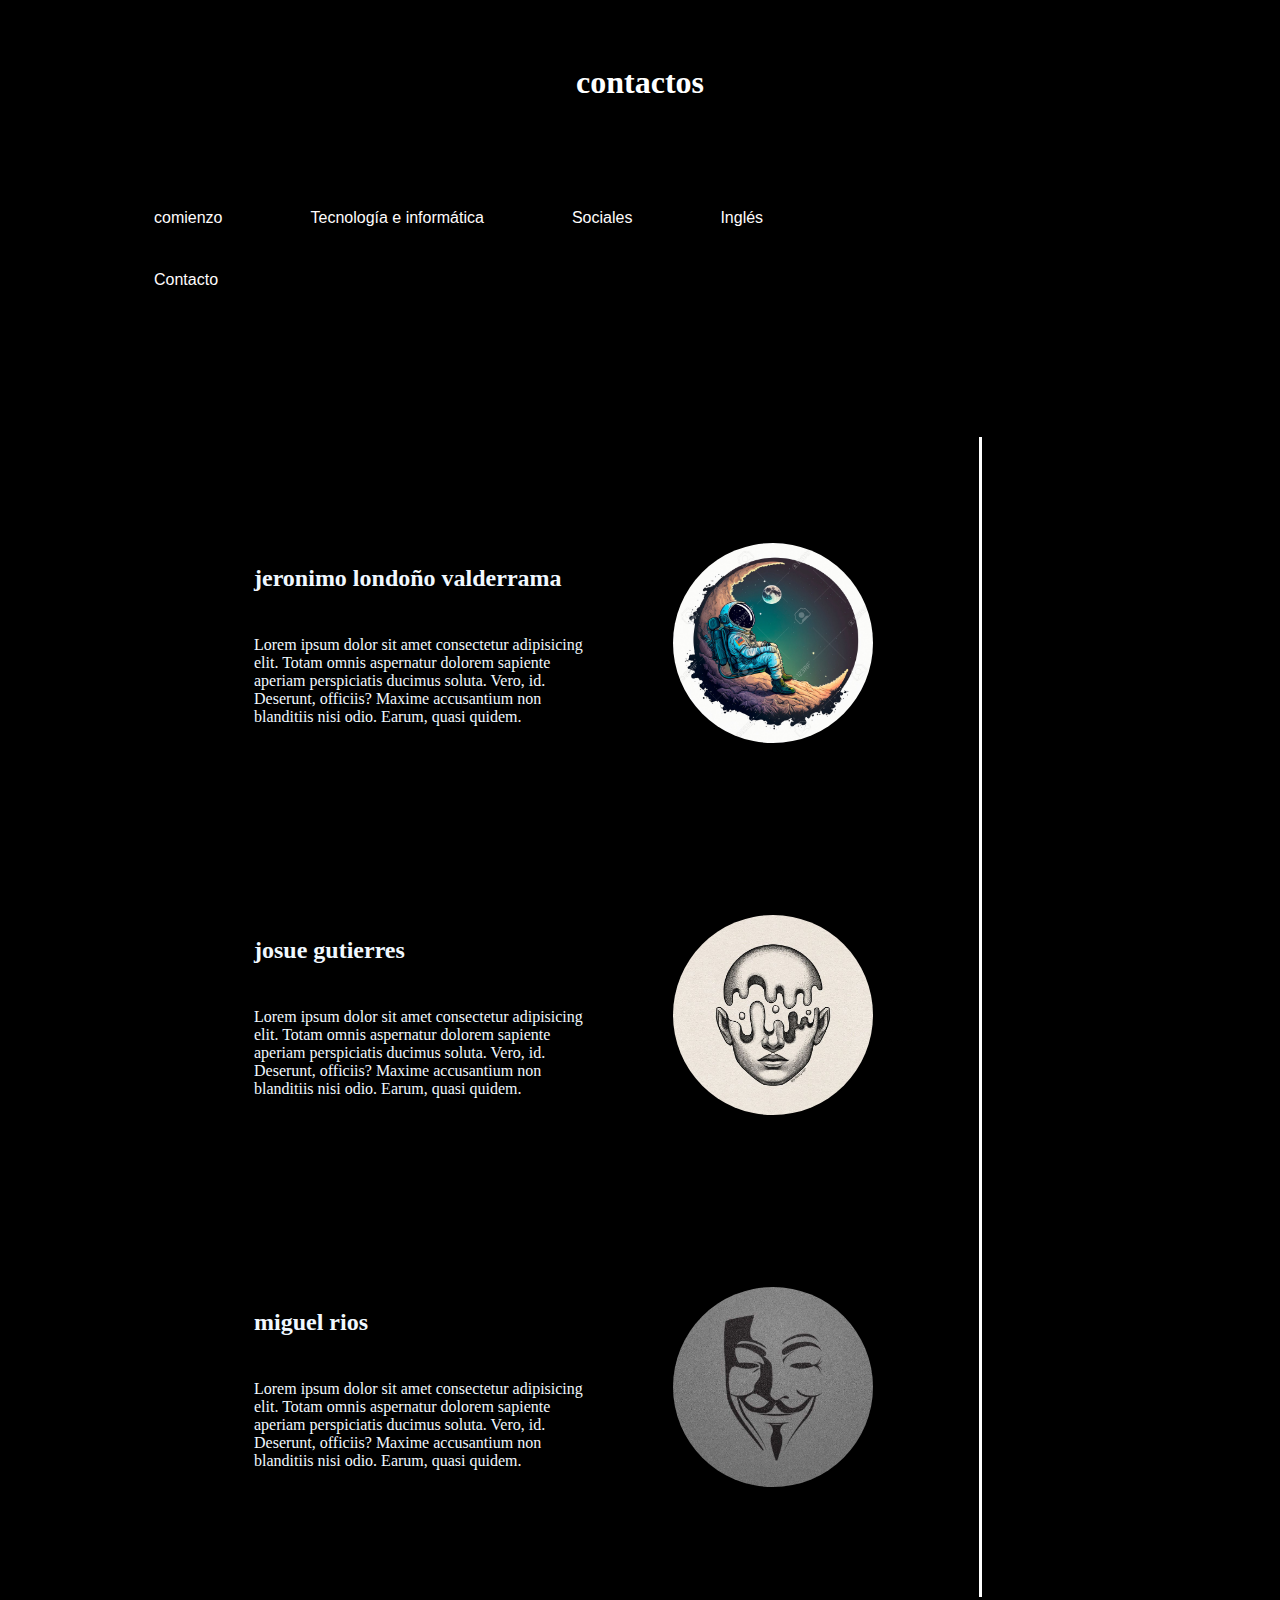
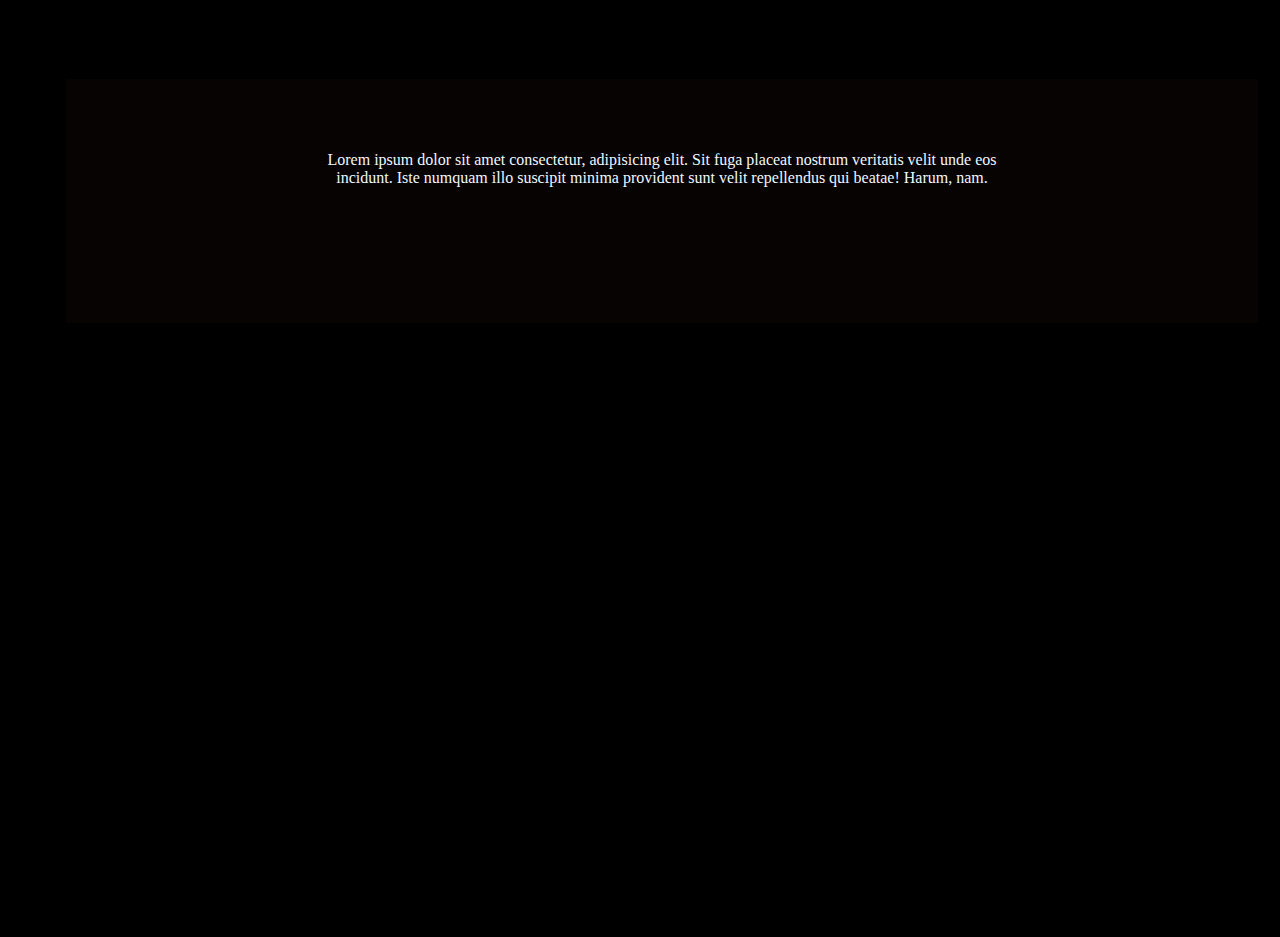
<file: contacto3.html>
<!DOCTYPE html>
<html lang="en">

<head>
    <meta charset="UTF-8">
    <meta name="viewport" content="width=device-width, initial-scale=1.0">
    <title>contacto</title>
    <link rel="stylesheet" href="contacto3.css">
</head>

<body>

    <h1>contactos</h1>

    <div class="container">
        <!--Menu desplegable--->
        <div id="menu">
            <ul class="nav">
                <li><a href="index.html">comienzo</a></li>



                <li>
                    <a href="tec3.html">Tecnología e informática</a>
                    <ul>
                        <li><a href="Periodo 1.html">Período uno</a></li>
                        <li><a href="Tecnología.html">Período dos</a></li>
                        <li><a href="tec3.html">Período tres</a></li>


                    </ul>
                </li>

                <li>
                    <a href="soc3.html">Sociales</a>
                    <ul>
                        <li><a href="Periodo 1.html">Período uno</a></li>
                        <li><a href="Sociales.html">Periodo dos</a></li>
                        <li><a href="soc3.html">Período tres</a></li>

                    </ul>
                </li>

                <li>
                    <a href="ing3.html">Inglés</a>
                    <ul>
                        <li><a href="Periodo 1.html">Período uno</a></li>
                        <li><a href="Inglés.html">Periodo dos</a></li>
                        <li><a href="ing3.html">Período tres</a></li>

                    </ul>
                </li>




                <li><a href="contacto3.html">Contacto</a></li>
            </ul>
        </div>
        <!--Menu desplegable--->

        <div class="contenido">
            <div class="articulos">
                <div class="secciones">
                    <div>
                        <h2>jeronimo londoño valderrama</h2>
                        <p>
                            Lorem ipsum dolor sit amet consectetur adipisicing elit. Totam omnis aspernatur dolorem
                            sapiente <br>
                            aperiam perspiciatis ducimus soluta. Vero, id. Deserunt, officiis? Maxime accusantium non
                            blanditiis nisi odio. Earum, quasi quidem.
                        </p>
                    </div>
                    <div><img src="img/img de jero.jpg" alt=""></div>
                </div>
                <div class="secciones">
                    <div>
                        <h2>josue gutierres</h2>
                        <p>
                            Lorem ipsum dolor sit amet consectetur adipisicing elit. Totam omnis aspernatur dolorem
                            sapiente <br>
                            aperiam perspiciatis ducimus soluta. Vero, id. Deserunt, officiis? Maxime accusantium non
                            blanditiis nisi odio. Earum, quasi quidem.
                        </p>
                    </div>
                    <div><img src="img/img de josue.jpeg" alt=""></div>
                </div>
                <div class="secciones">
                    <div>
                        <h2>miguel rios</h2>
                        <p>
                            Lorem ipsum dolor sit amet consectetur adipisicing elit. Totam omnis aspernatur dolorem
                            sapiente <br>
                            aperiam perspiciatis ducimus soluta. Vero, id. Deserunt, officiis? Maxime accusantium non
                            blanditiis nisi odio. Earum, quasi quidem.
                        </p>
                    </div>
                    <div><img src="img/img de miguel.jpeg" alt=""></div>
                </div>
            </div>
        </div>

        <footer>
            <p>
                Lorem ipsum dolor sit amet consectetur, adipisicing elit. Sit fuga placeat nostrum veritatis velit unde
                eos <br>
                incidunt. Iste numquam illo suscipit minima provident sunt velit repellendus qui beatae! Harum, nam.
            </p>
        </footer>
    </div>

    <iframe style="margin-left: 300px;" width="600" height="500" src="https://www.youtube.com/embed/a5wMSmPJ-RM?si=sQm_iQMPBOzcHYd0"
        title="YouTube video player" frameborder="0"
        allow="accelerometer; autoplay; clipboard-write; encrypted-media; gyroscope; picture-in-picture; web-share"
        referrerpolicy="strict-origin-when-cross-origin" allowfullscreen></iframe>


</body>

</html>
</file>
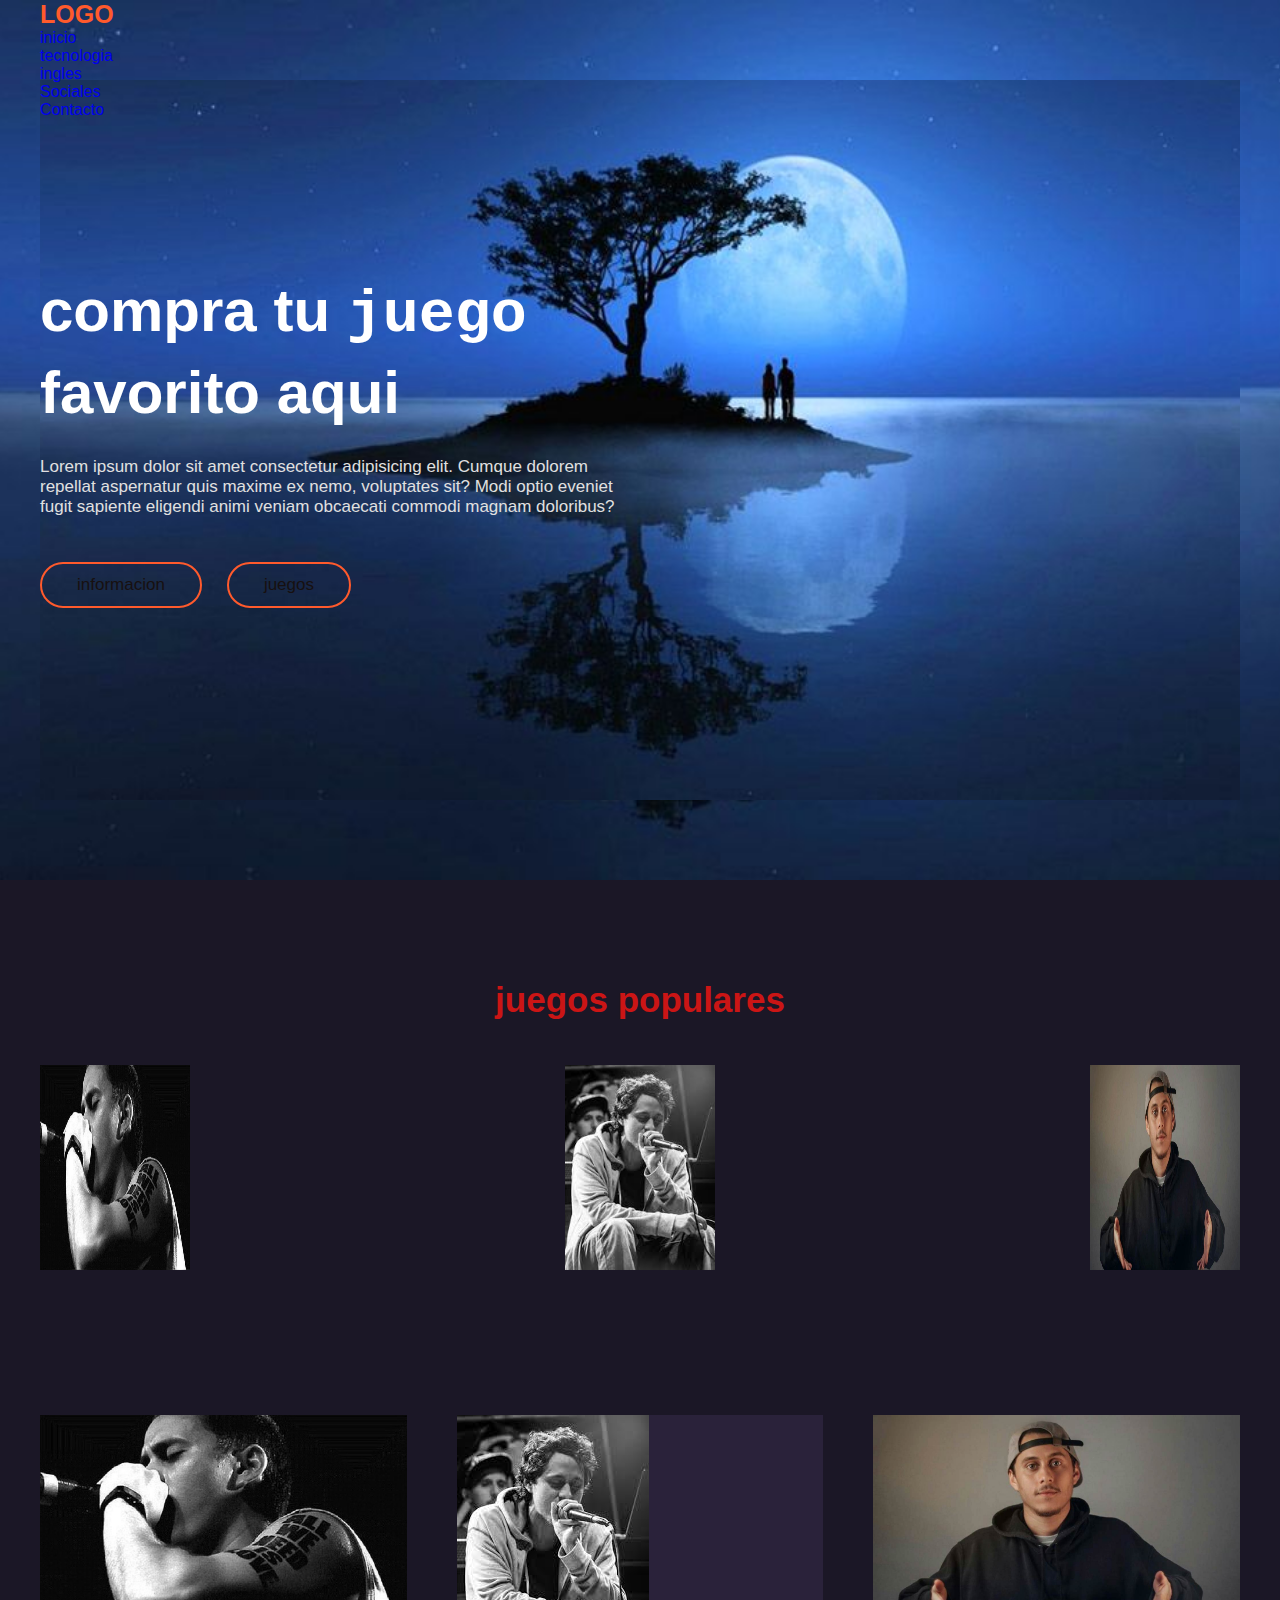
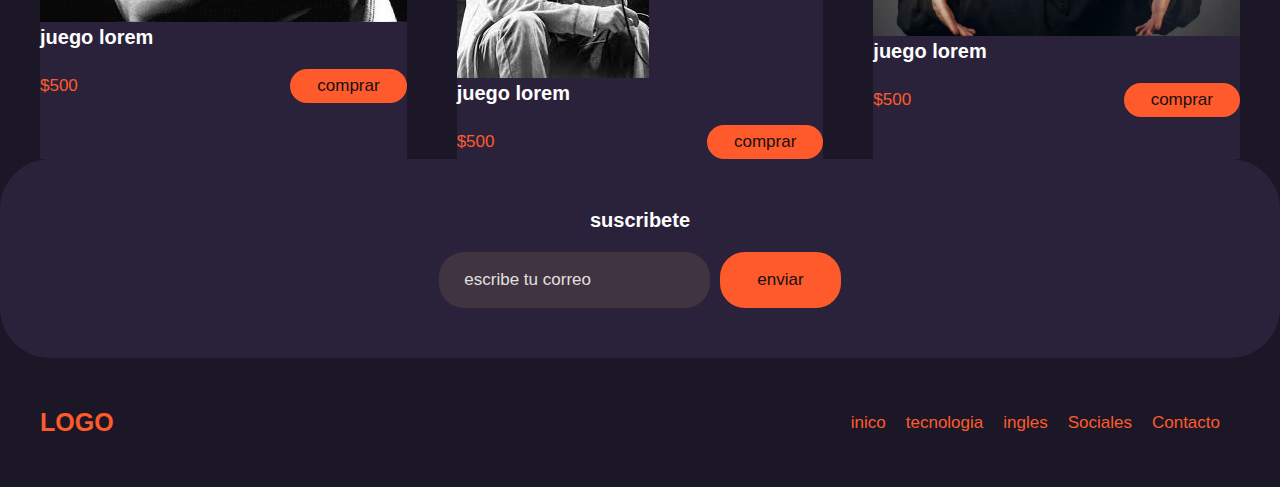
<file: index (2).html>
<!DOCTYPE html>
<html lang="en">

<head>
    <meta charset="UTF-8">
    <meta name="viewport" content="width=device-width, initial-scale=1.0">
    <title>pagina</title>
    <link rel="stylesheet" href="style.css">

</head>

<body>

    <header class="header">
        <div class="menu container">
            <a href="#" class="logo">logo</a>
            <input type="checkbox" id="menu" />
            <nav class="navgar">
                <ul>
                    <li><a href="#">inicio</a></li>
                    <li><a href="#">tecnologia</a></li>
                    <li><a href="#">ingles</a></li>
                    <li><a href="#">Sociales</a></li>
                    <li><a href="#">Contacto</a></li>
                </ul>
            </nav>
        </div>

        <div class="header content container">
            <div class="header-txt">
                <h1>compra tu <samp>juego</samp> <br> favorito aqui </h1>
                <p>Lorem ipsum dolor sit amet consectetur adipisicing elit.
                    Cumque dolorem repellat aspernatur quis maxime ex nemo,
                    voluptates sit? Modi optio eveniet fugit sapiente eligendi
                    animi veniam obcaecati commodi magnam doloribus?
                </p>
                <div class="butons">
                    <a href="#" class="btn-1">informacion</a>
                    <a href="#" class="btn-1">juegos</a>
                </div>
            </div>
        </div>
    </header>

    <section class="popular container">
        <h2>juegos populares</h2>
        <div class="popular-content">
            <img src="img/can1.jpg" alt="">
            <img src="img/can2.jpeg" alt="">
            <img src="img/La-Vida-y-Muerte-de-Canserbero.jpg" alt="">
        </div>
    </section>

    <main class="product container">
        <h2 class="todos los juegos"></h2>
        <div class="product-content">

            <div class="product-1">
                <img src="img/can1.jpg" alt="">
                <div class="product.txt">
                    <h3>juego lorem</h3>
                    <div class="price">
                        <p>$500</p>
                        <a href="#" class="btn-2">comprar</a>
                    </div>
                </div>
            </div>

            <div class="product-1">
                <img src="img/can2.jpeg" alt="">
                <div class="product.txt">
                    <h3>juego lorem</h3>
                    <div class="price">
                        <p>$500</p>
                        <a href="#" class="btn-2">comprar</a>
                    </div>
                </div>
            </div>

            <div class="product-1">
                <img src="img/La-Vida-y-Muerte-de-Canserbero.jpg" alt="">
                <div class="product.txt">
                    <h3>juego lorem</h3>
                    <div class="price">
                        <p>$500</p>
                        <a href="#" class="btn-2">comprar</a>
                    </div>
                </div>
            </div>

        </div>
    </main>
    <section class="contact-content">
        <h3>suscribete</h3>
        <form>
            <input type="gmail" placeholder="escribe tu correo">
            <input type="submit" class="btn-3" value="enviar">
        </form>
    </section>
    <footer class="footer container">
        <div class="link">
            <a href="#" class="logo">logo</a>
        </div>
        <div class="link">
            <ul>
                <li><a href="#">inico</a></li>
                <li><a href="#">tecnologia</a></li>
                <li><a href="#">ingles</a></li>
                <li><a href="#">Sociales</a></li>
                <li><a href="#">Contacto</a></li>
            </ul>
        </div>
    </footer>
</body>

</html>
</file>
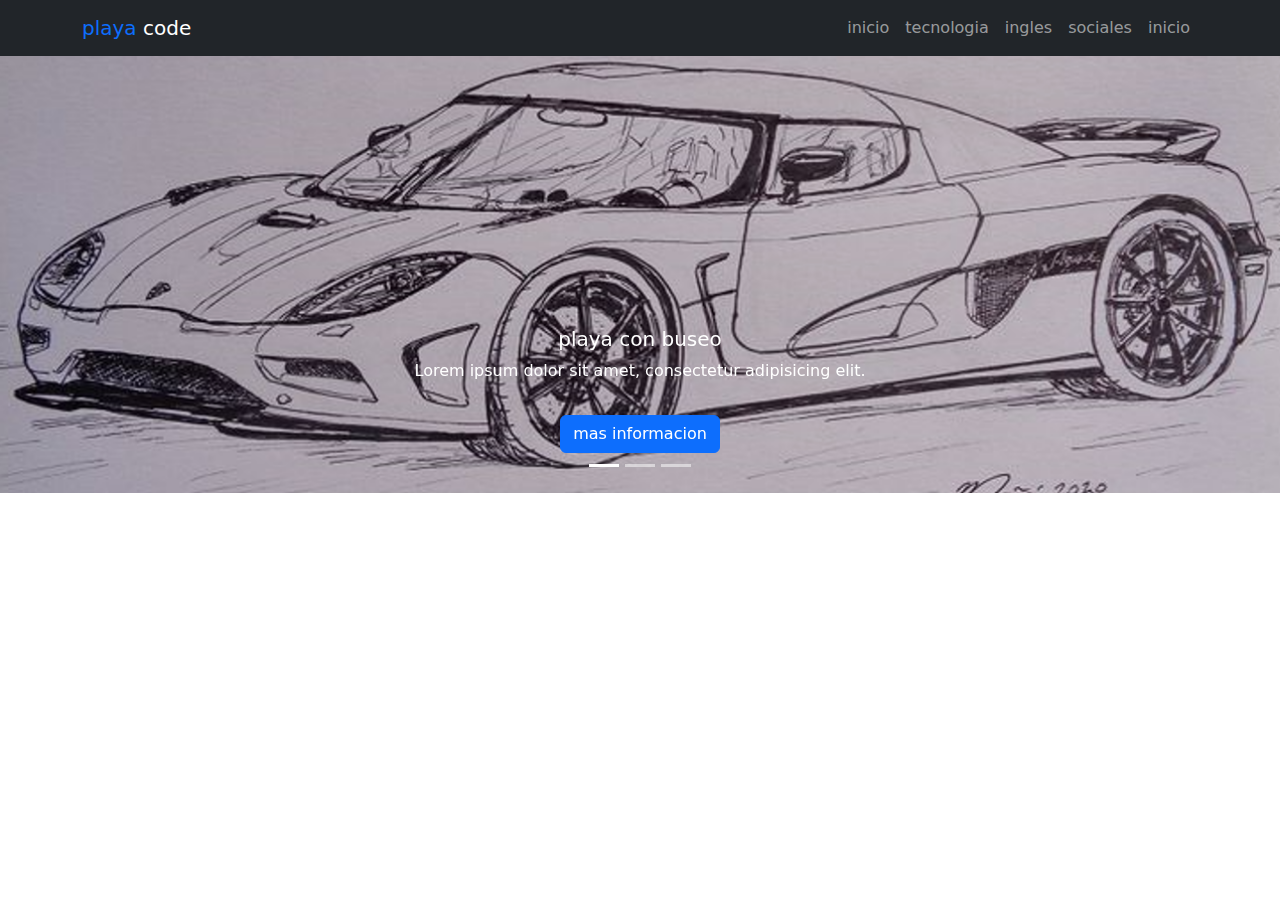
<file: index(5).html>
<!DOCTYPE html>
<html lang="en">

<head>
    <meta charset="UTF-8">
    <meta http-equiv="x-ua-compatible" content="IE=edge">
    <meta name="viewport" content="width=device-width, initial-scale=1.0">
    <title>Document</title>
    <link href="https://cdn.jsdelivr.net/npm/bootstrap@5.3.3/dist/css/bootstrap.min.css" rel="stylesheet"
        integrity="sha384-QWTKZyjpPEjISv5WaRU9OFeRpok6YctnYmDr5pNlyT2bRjXh0JMhjY6hW+ALEwIH" crossorigin="anonymous">
    <link rel="stylesheet" href="">
</head>

<body>
    <nav class="navbar navbar-expand-lg navbar-dark bg-dark fixed-top">

        <div class="container">
            <a href="#" class="navbar-brand"> <span class="text-primary"> playa </span> code </a>
            <button class="navbar-toggler" type="button" data-bs-toggle="collapse" data-bs-target="#navbarS"
                aria-controls="navbarS" aria-expanded="false" aria-label="toggle navigation">
                <span class="navbar-toggler-icon"></span>
            </button>
            <div class="collapse navbar-collapse" id="navbarS">
                <ul class="navbar-nav ms-auto mb-2 mb-lg-0">

                    <li class="nav-item">
                        <a href="#" class="nav-link">inicio</a>
                    </li>

                    <li class="nav-item">
                        <a href="#" class="nav-link">tecnologia</a>
                    </li>

                    <li class="nav-item">
                        <a href="#" class="nav-link">ingles</a>
                    </li>

                    <li class="nav-item">
                        <a href="#" class="nav-link">sociales</a>
                    </li>

                    <li class="nav-item">
                        <a href="#" class="nav-link">inicio</a>
                    </li>

                </ul>
            </div>
        </div>
    </nav>
    <div id="caruselE" class="carousel slide" data-bs-ride="carousel">
        <div class="carousel-indicators">

            <button type="button" data-bs-target="#carouselE" data-bs-slide-to="0" class="active" aria-current="true"
                aria-label="slide 1"></button>

            <button type="button" data-bs-target="#carouselE" data-bs-slide-to="1" aria-current="true"
                aria-label="slide 2"></button>

            <button type="button" data-bs-target="#carouselE" data-bs-slide-to="2" aria-current="true"
                aria-label="slide 3"></button>
        </div>

        <div class="carousel-inner">

            <div class="carousel-item active">
                <img src="img/img carro 1.png" class="d-block w-100" alt="">
                <div class="carousel-caption">
                    <h5>playa con buseo</h5>
                    <p>
                        Lorem ipsum dolor sit amet, consectetur adipisicing elit.
                    </p>
                    <a href="#" class="btn btn-primary mt-3">mas informacion</a>
                </div>
            </div>

            <div class="carousel-item active">
                <img src="img/img carro 1.png" class="d-block w-100" alt="">
                <div class="carousel-caption">
                    <h5>playa con buseo</h5>
                    <p>
                        Lorem ipsum dolor sit amet, consectetur adipisicing elit.
                    </p>
                    <a href="#" class="btn btn-primary mt-3">mas informacion</a>
                </div>
            </div>

            <div class="carousel-item active">
                <img src="img/img carro 1.png" class="d-block w-100" alt="">
                <div class="carousel-caption">
                    <h5>playa con buseo</h5>
                    <p>
                        Lorem ipsum dolor sit amet, consectetur adipisicing elit.
                    </p>
                    <a href="#" class="btn btn-primary mt-3">mas informacion</a>
                </div>
            </div>
            
        </div>

    </div>
    <script src="https://cdn.jsdelivr.net/npm/bootstrap@5.3.3/dist/js/bootstrap.bundle.min.js"
        integrity="sha384-YvpcrYf0tY3lHB60NNkmXc5s9fDVZLESaAA55NDzOxhy9GkcIdslK1eN7N6jIeHz"
        crossorigin="anonymous"></script>
</body>

</html>
</file>
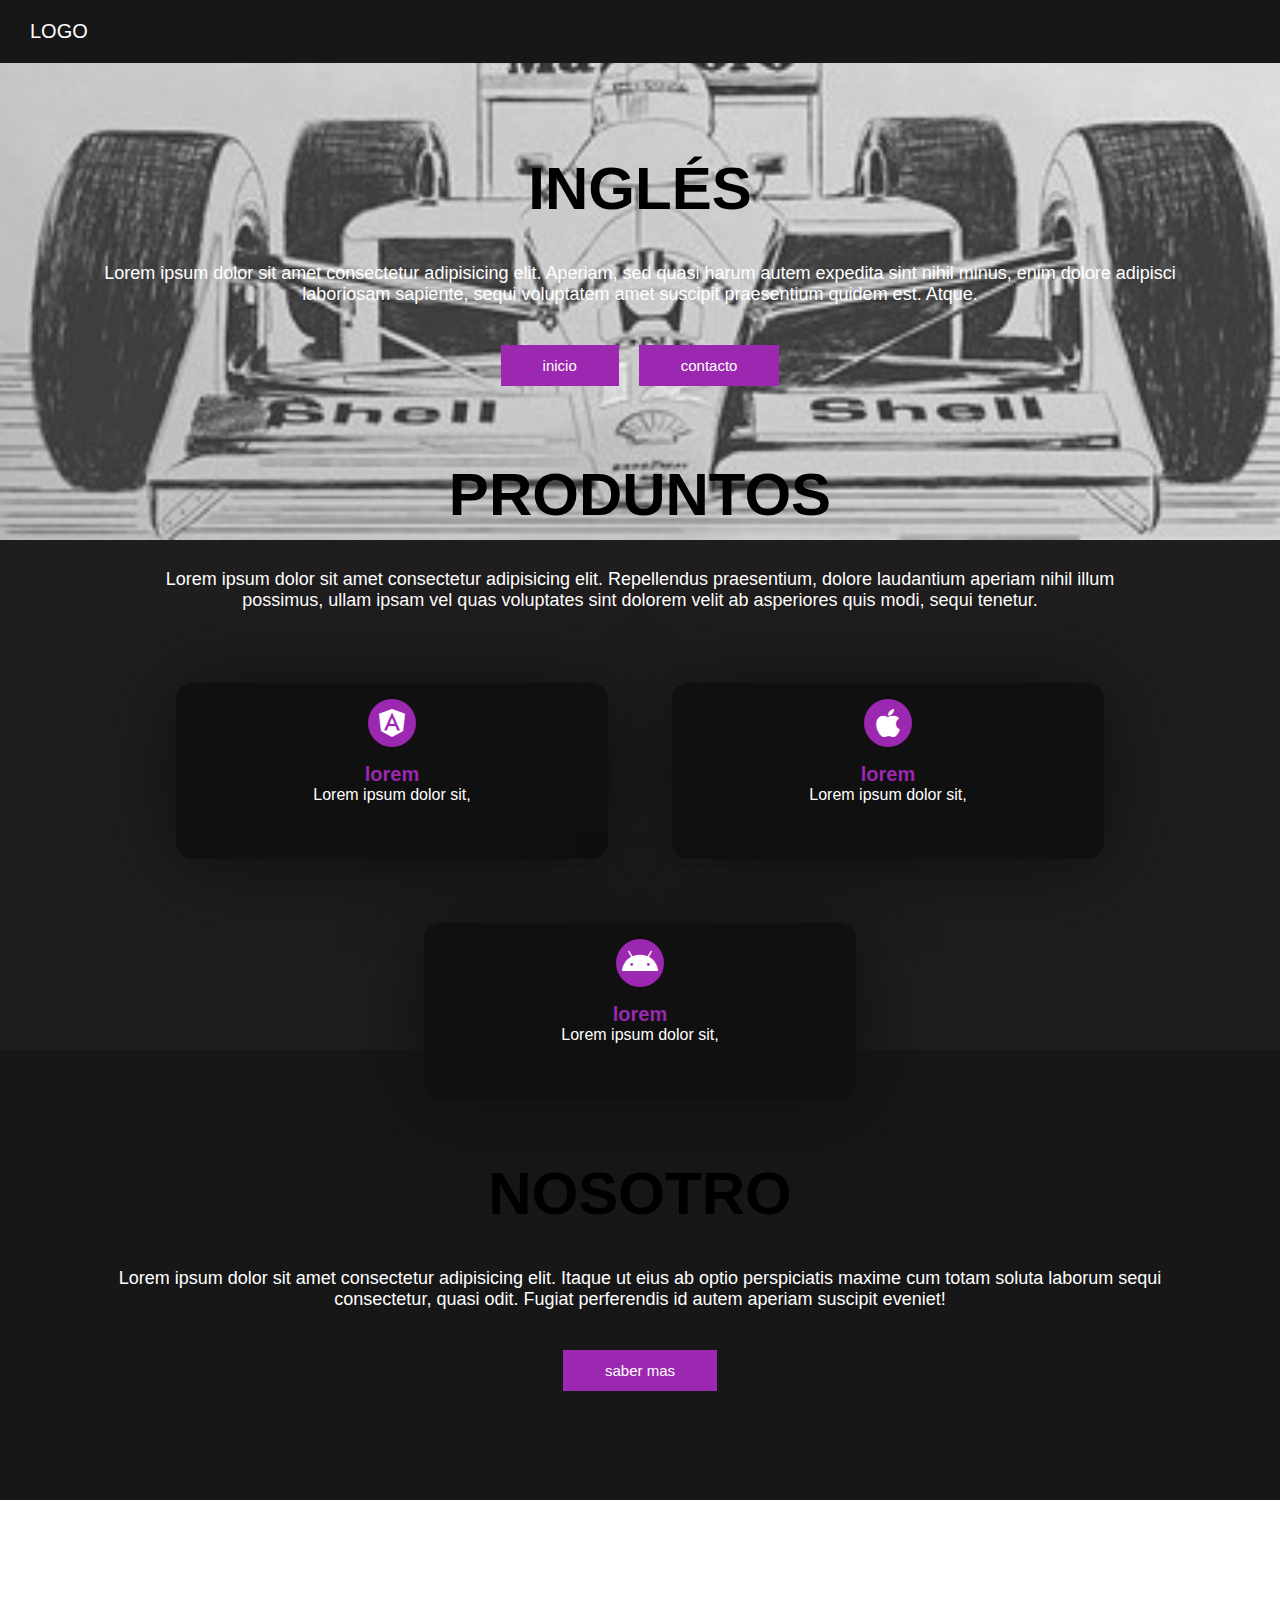
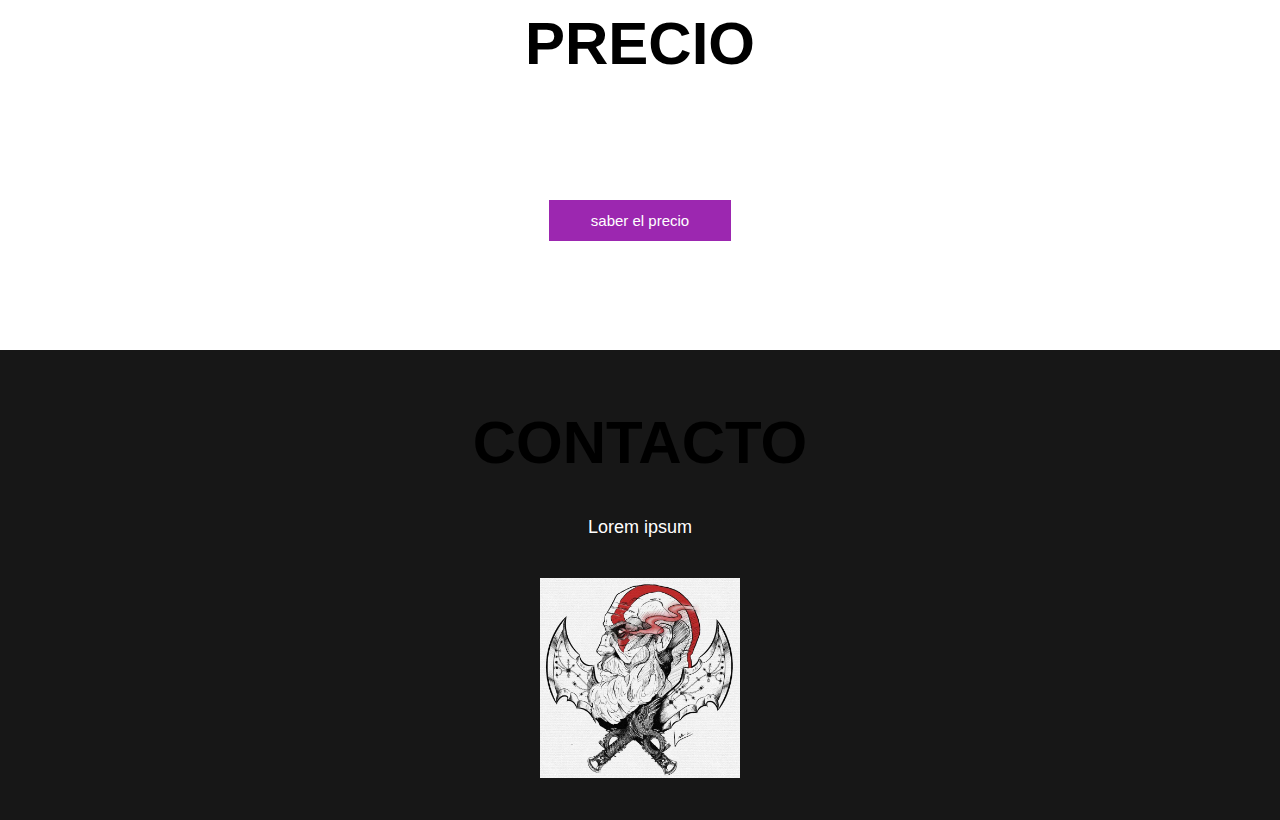
<file: ing3.html>
<!DOCTYPE html>
<html lang="en">

<head>
    <meta charset="UTF-8">
    <meta http-equiv="x-UA-Compatible" content="IE-edge">
    <meta name="viewport" content="width=device-width, initial-scale=1.0">
    <link rel="stylesheet" href="https://cdnjs.cloudflare.com/ajax/libs/font-awesome/5.15.1/css/all.min.css">
    <link rel="stylesheet" href="ing3.css">
    <title>prueba</title>
</head>

<body>
    <div class="head">
        <div class="logo">
            <a href="#">logo</a>
        </div>
        <nav class="navbar">
            
        </nav>
    </div>
    <header class="content header">
        <h2 class="title">Inglés</h2>
        <p>
            Lorem ipsum dolor sit amet consectetur adipisicing elit. Aperiam, sed quasi harum autem expedita sint nihil
            minus, enim dolore adipisci laboriosam sapiente, sequi voluptatem amet suscipit praesentium quidem est.
            Atque.
        </p>
        <div class="btn-home">
            <a href="index.html" class="btn">inicio</a>
            <a href="contacto3.html" class="btn">contacto</a>
        </div>
    </header>
    <section class="content sau">
        <h2 class="title">produntos</h2>
        <p>
            Lorem ipsum dolor sit amet consectetur adipisicing elit. Repellendus praesentium, dolore laudantium aperiam
            nihil illum possimus, ullam ipsam vel quas voluptates sint dolorem velit ab asperiores quis modi, sequi
            tenetur.
        </p>

        <div class="box-container">

            <div class="box">
                <i class="fab fa-angular"></i>
                <h3>lorem</h3>
                <p>
                    Lorem ipsum dolor sit,
                </p>
            </div>

            <div class="box">
                <i class="fab fa-apple"></i>
                <h3>lorem</h3>
                <p>
                    Lorem ipsum dolor sit,
                </p>
            </div>

            <div class="box">
            <i class="fab fa-android"></i>
            <h3>lorem</h3>
            <p>
                Lorem ipsum dolor sit,
            </p>
        </div>

        </div>

    </section>

    <section class="content about">

        <h2 class="title">nosotro</h2>
        <p>
            Lorem ipsum dolor sit amet consectetur adipisicing elit. Itaque ut eius ab optio perspiciatis maxime cum
            totam soluta laborum sequi consectetur, quasi odit. Fugiat perferendis id autem aperiam suscipit eveniet!
        </p>
        <a href="#" class="btn">saber mas</a>

    </section>

    <section class="content price">

        <article class="contain">
            <h2 class="title">precio</h2>
            <p>
                Lorem ipsum dolor, sit amet consectetur adipisicing elit. Fugiat nobis beatae excepturi quos officia,
                similique natus, dignissimos eveniet harum dolor necessitatibus minima? Vel sint accusamus earum
                consequuntur possimus harum? Deserunt!
            </p>
            <a href="#" class="btn">saber el precio</a>
        </article>

    </section>

    <section class="content contact">

        <h2 class="title">contacto</h2>
        <p>
            Lorem ipsum
        </p>
        <figure class="map">
            <img src="img/God of Wat.jpeg" height="200px" width="100%" alt="">
        </figure>

    </section>

</body>

</html>
</file>
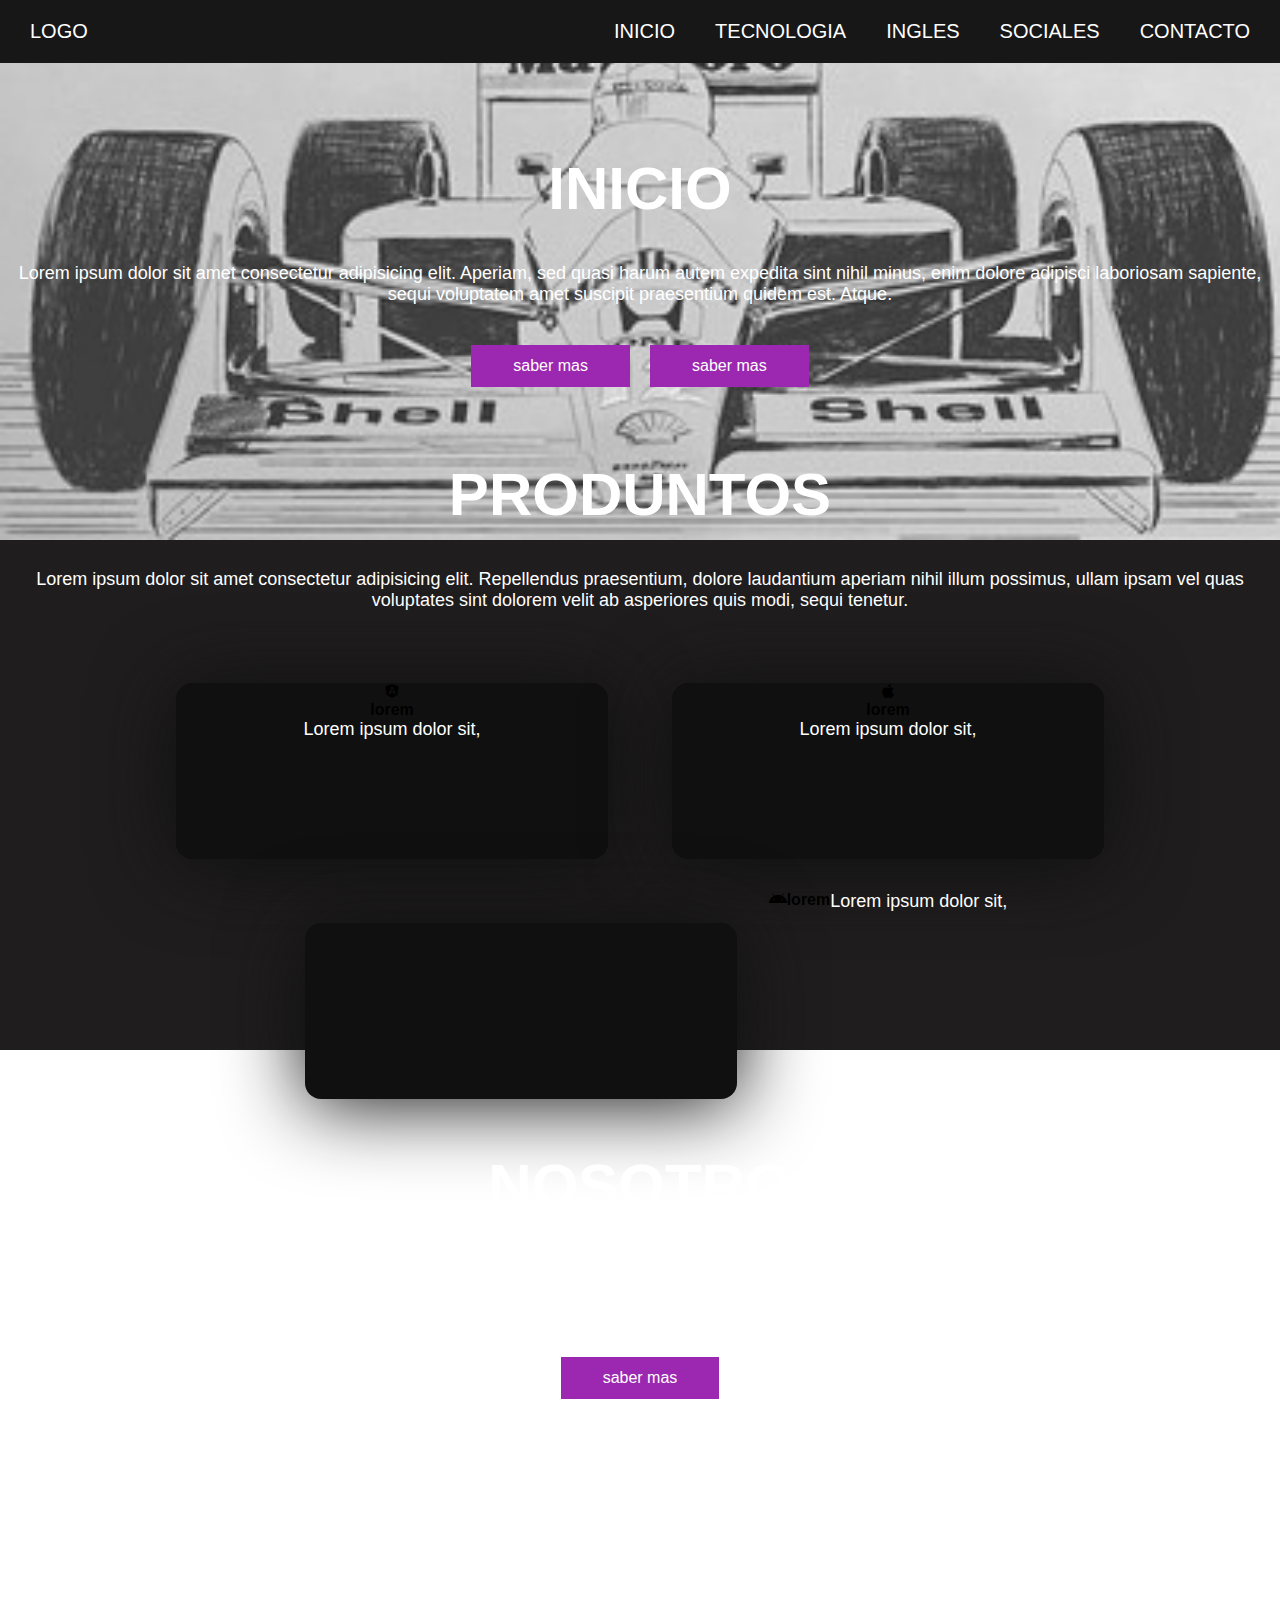
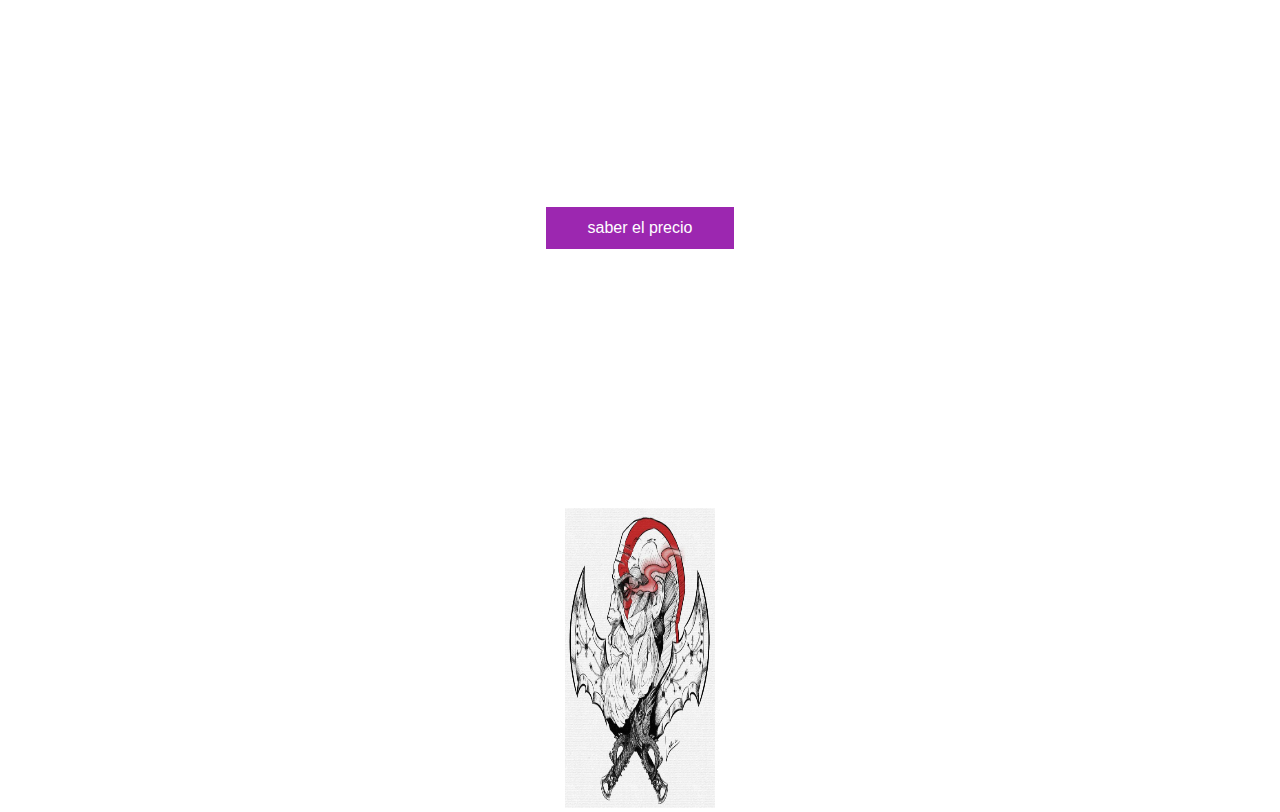
<file: ingdeprueba.html>
<!DOCTYPE html>
<html lang="en">

<head>
    <meta charset="UTF-8">
    <meta http-equiv="x-UA-Compatible" content="IE-edge">
    <meta name="viewport" content="width=device-width, initial-scale=1.0">
    <link rel="stylesheet" href="https://cdnjs.cloudflare.com/ajax/libs/font-awesome/5.15.1/css/all.min.css">
    <link rel="stylesheet" href="ingdeprueba.css">
    <title>prueba</title>
</head>

<body>
    <div class="head">
        <div class="logo">
            <a href="#">logo</a>
        </div>
        <nav class="navbar">
            <a href="#">inicio</a>
            <a href="#">tecnologia</a>
            <a href="#">ingles</a>
            <a href="#">sociales</a>
            <a href="#">contacto</a>
        </nav>
    </div>
    <header class="content header">
        <h2 class="title">inicio</h2>
        <p>
            Lorem ipsum dolor sit amet consectetur adipisicing elit. Aperiam, sed quasi harum autem expedita sint nihil
            minus, enim dolore adipisci laboriosam sapiente, sequi voluptatem amet suscipit praesentium quidem est.
            Atque.
        </p>
        <div class="btn-home">
            <a href="#" class="btn">saber mas</a>
            <a href="#" class="btn">saber mas</a>
        </div>
    </header>
    <section class="content sau">
        <h2 class="title">produntos</h2>
        <p>
            Lorem ipsum dolor sit amet consectetur adipisicing elit. Repellendus praesentium, dolore laudantium aperiam
            nihil illum possimus, ullam ipsam vel quas voluptates sint dolorem velit ab asperiores quis modi, sequi
            tenetur.
        </p>

        <div class="box-container">

            <div class="box">
                <i class="fab fa-angular"></i>
                <h3>lorem</h3>
                <p>
                    Lorem ipsum dolor sit,
                </p>
            </div>

            <div class="box">
                <i class="fab fa-apple"></i>
                <h3>lorem</h3>
                <p>
                    Lorem ipsum dolor sit,
                </p>
            </div>

            <div class="box"></div>
            <i class="fab fa-android"></i>
            <h3>lorem</h3>
            <p>
                Lorem ipsum dolor sit,
            </p>
        </div>

        </div>

    </section>

    <section class="content about">

        <h2 class="title">nosotro</h2>
        <p>
            Lorem ipsum dolor sit amet consectetur adipisicing elit. Itaque ut eius ab optio perspiciatis maxime cum
            totam soluta laborum sequi consectetur, quasi odit. Fugiat perferendis id autem aperiam suscipit eveniet!
        </p>
        <a href="#" class="btn">saber mas</a>

    </section>

    <section class="content price">

        <article class="contain">
            <h2 class="title">precio</h2>
            <p>
                Lorem ipsum dolor, sit amet consectetur adipisicing elit. Fugiat nobis beatae excepturi quos officia,
                similique natus, dignissimos eveniet harum dolor necessitatibus minima? Vel sint accusamus earum
                consequuntur possimus harum? Deserunt!
            </p>
            <a href="#" class="btn">saber el precio</a>
        </article>

    </section>

    <section class="content contact">

        <h2 class="title">contacto</h2>
        <p>
            Lorem ipsum
        </p>
        <figure class="map">
            <img src="img/God of Wat.jpeg" height="300px" width="50%" alt="">
        </figure>

    </section>

</body>

</html>
</file>
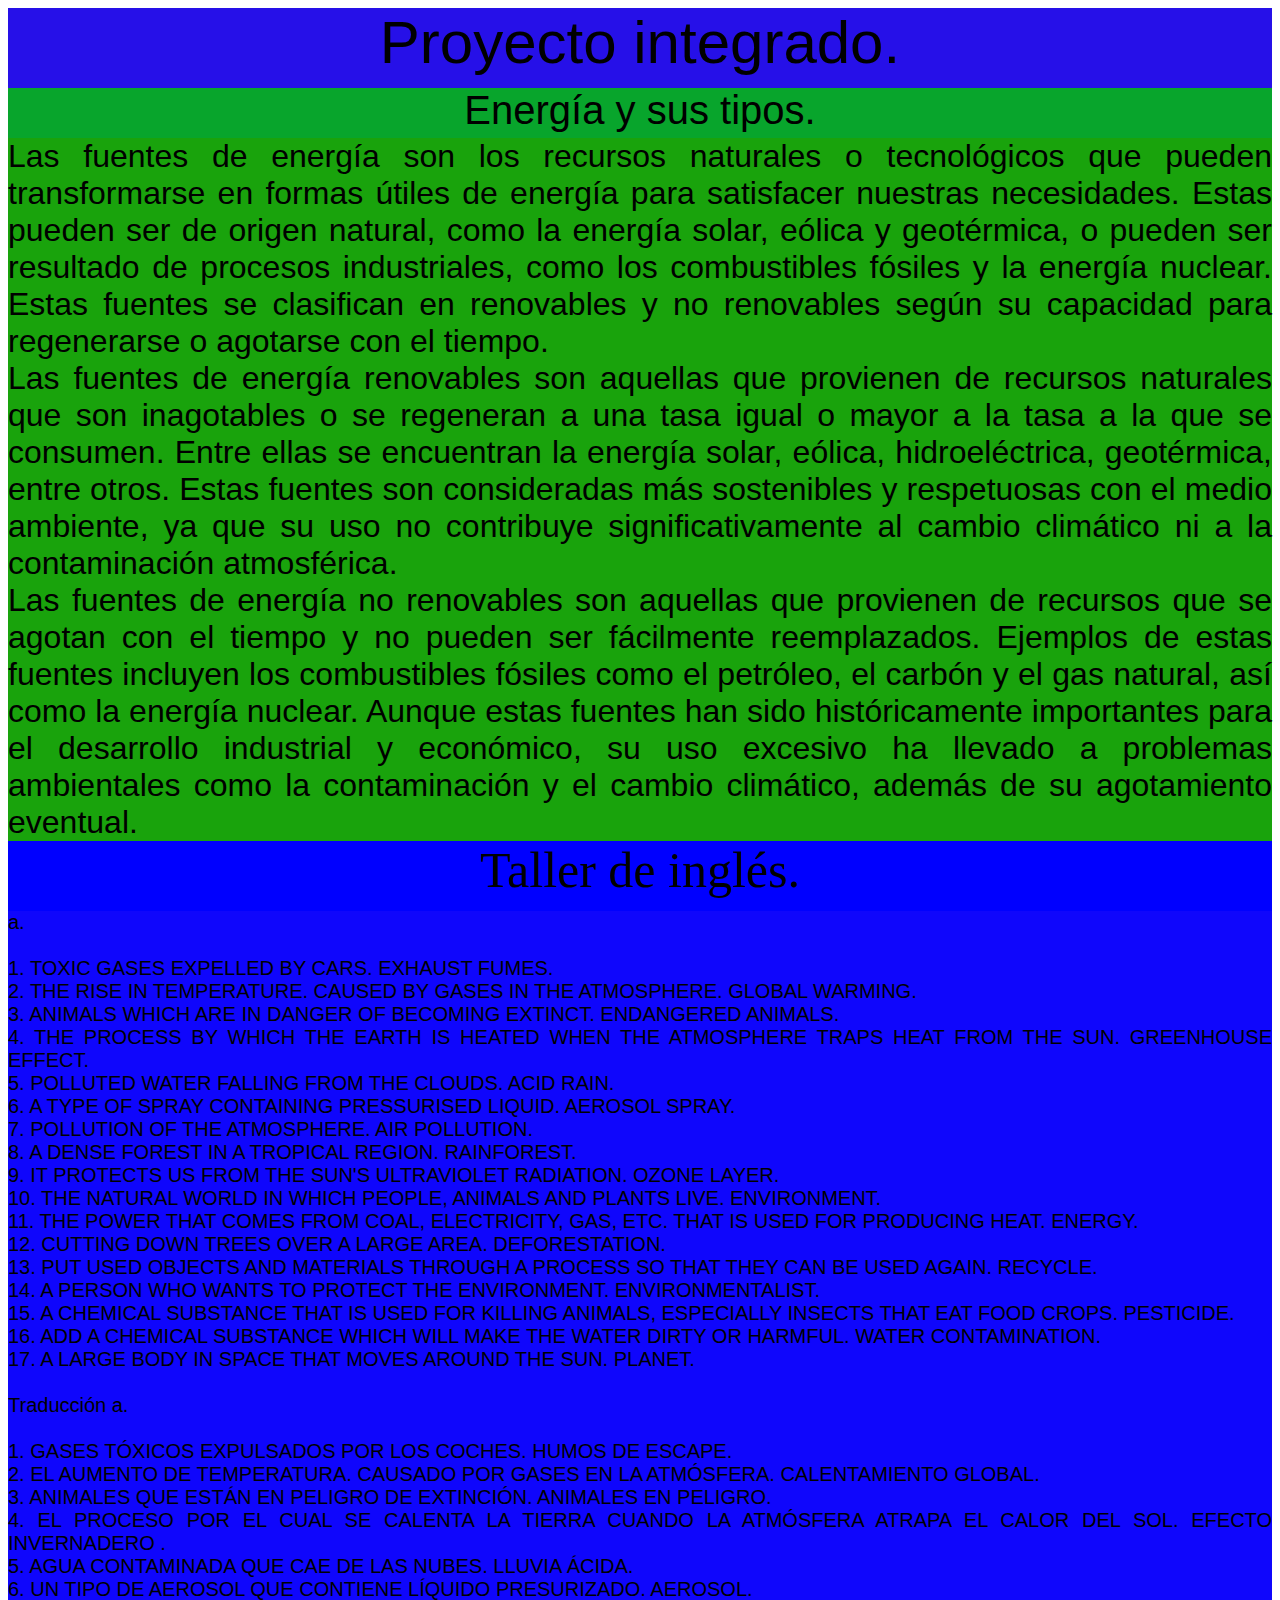
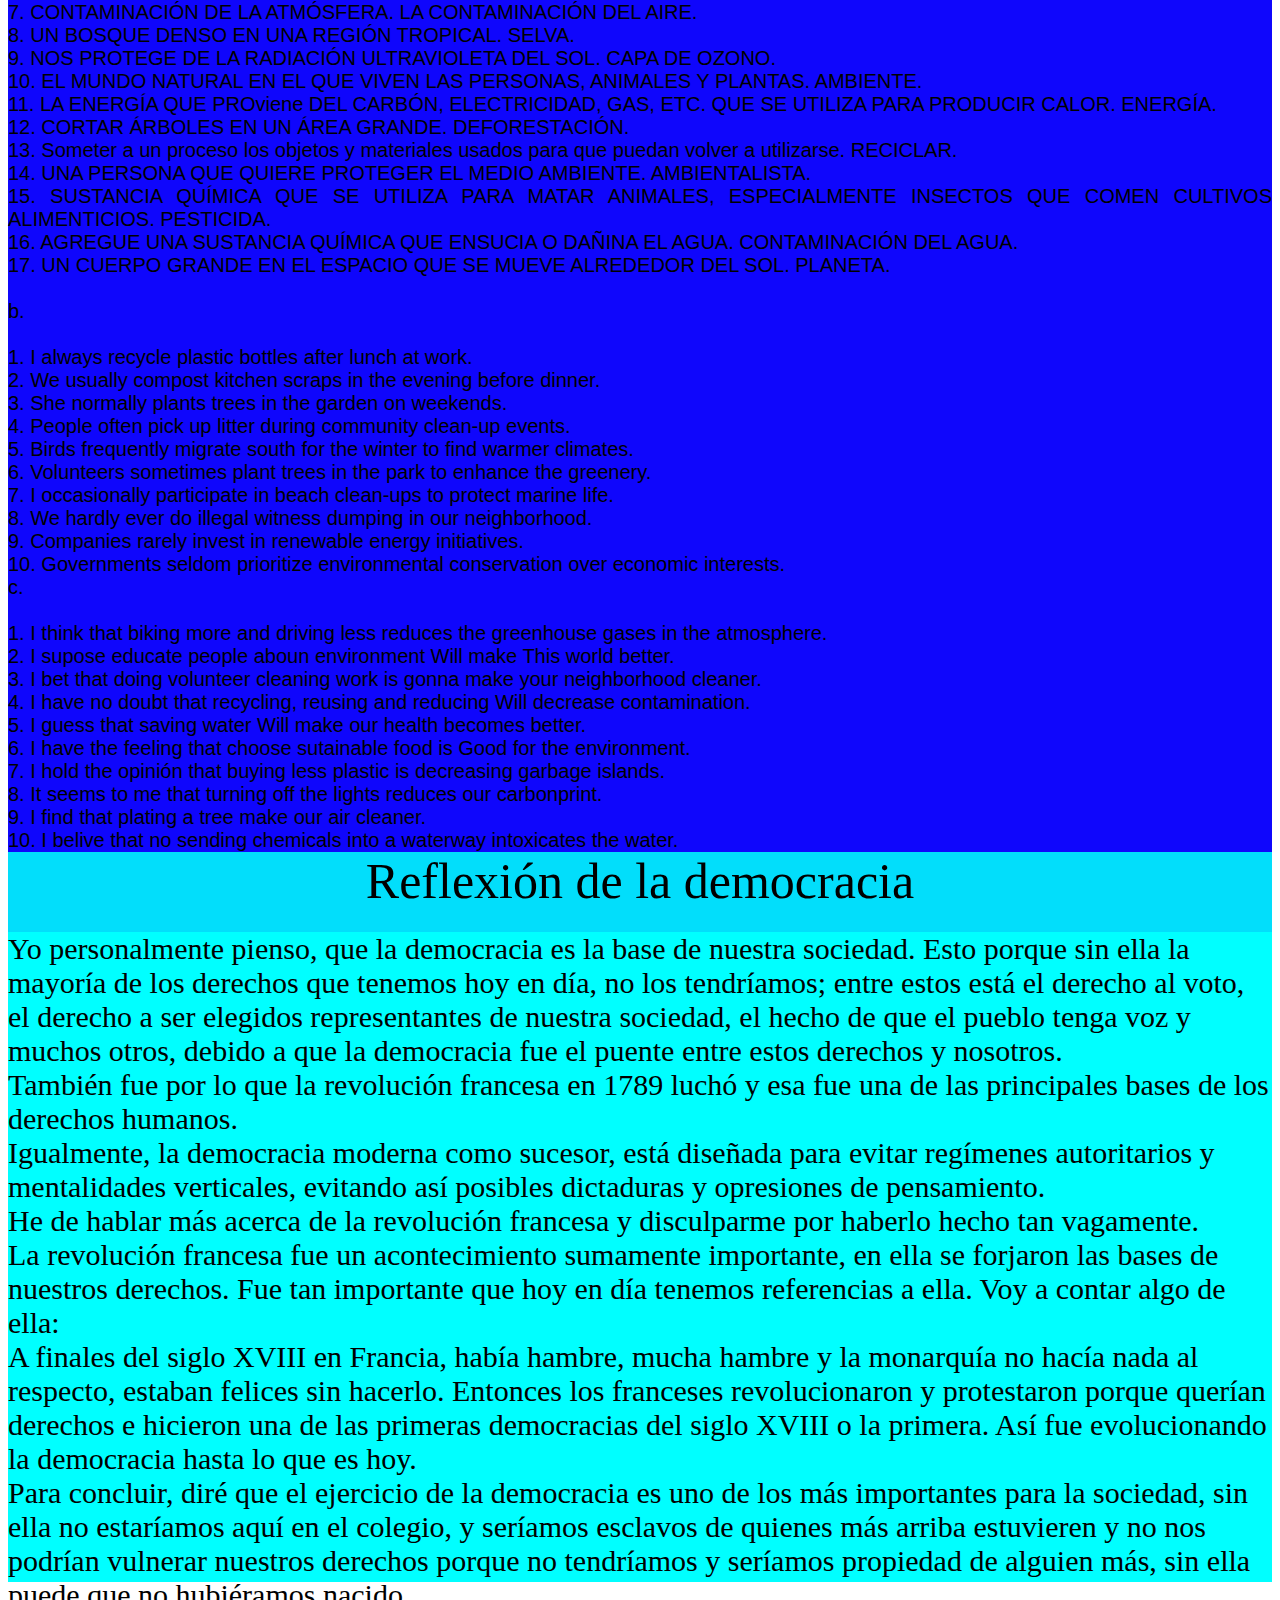
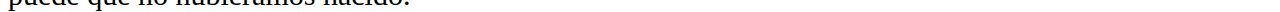
<file: Periodo 1.html>
<!DOCTYPE html>
<html lang="en">

<head>
    <meta charset="UTF-8">
    <meta name="viewport" content="width=device-width, initial-scale=1.0">
    <title>Document</title>
    <link rel="stylesheet" href="temas.css">
</head>

<body>
    <div class="contenedor">

        <div class="encabezado">Proyecto integrado.</div>
        <div class="titulotec">Energía y sus tipos.</div>
        <div class="tec">
            Las fuentes de energía son los recursos naturales o tecnológicos que pueden transformarse en formas útiles
            de energía para satisfacer nuestras necesidades. Estas pueden ser de origen natural, como la energía solar,
            eólica y geotérmica, o pueden ser resultado de procesos industriales, como los combustibles fósiles y la
            energía nuclear. Estas fuentes se clasifican en renovables y no renovables según su capacidad para
            regenerarse o agotarse con el tiempo. <br>
            Las fuentes de energía renovables son aquellas que provienen de recursos naturales que son inagotables o se
            regeneran a una tasa igual o mayor a la tasa a la que se consumen. Entre ellas se encuentran la energía
            solar, eólica, hidroeléctrica, geotérmica, entre otros. Estas fuentes son consideradas más sostenibles y
            respetuosas con el medio ambiente, ya que su uso no contribuye significativamente al cambio climático ni a
            la contaminación atmosférica. <br>
            Las fuentes de energía no renovables son aquellas que provienen de recursos que se agotan con el tiempo y no
            pueden ser fácilmente reemplazados. Ejemplos de estas fuentes incluyen los combustibles fósiles como el
            petróleo, el carbón y el gas natural, así como la energía nuclear. Aunque estas fuentes han sido
            históricamente importantes para el desarrollo industrial y económico, su uso excesivo ha llevado a problemas
            ambientales como la contaminación y el cambio climático, además de su agotamiento eventual.
        </div>
        <div class="tituloing">Taller de inglés.</div>
        <div class="ing">
            a. <br><br>
            1. TOXIC GASES EXPELLED BY CARS. EXHAUST FUMES. <br>
            2. THE RISE IN TEMPERATURE. CAUSED BY GASES IN THE ATMOSPHERE. GLOBAL WARMING. <br>
            3. ANIMALS WHICH ARE IN DANGER OF BECOMING EXTINCT. ENDANGERED ANIMALS. <br>
            4. THE PROCESS BY WHICH THE EARTH IS HEATED WHEN THE ATMOSPHERE TRAPS HEAT FROM THE SUN. GREENHOUSE EFFECT.
            <br>
            5. POLLUTED WATER FALLING FROM THE CLOUDS. ACID RAIN. <br>
            6. A TYPE OF SPRAY CONTAINING PRESSURISED LIQUID. AEROSOL SPRAY. <br>
            7. POLLUTION OF THE ATMOSPHERE. AIR POLLUTION. <br>
            8. A DENSE FOREST IN A TROPICAL REGION. RAINFOREST. <br>
            9. IT PROTECTS US FROM THE SUN'S ULTRAVIOLET RADIATION. OZONE LAYER. <br>
            10. THE NATURAL WORLD IN WHICH PEOPLE, ANIMALS AND PLANTS LIVE. ENVIRONMENT. <br>
            11. THE POWER THAT COMES FROM COAL, ELECTRICITY, GAS, ETC. THAT IS USED FOR PRODUCING HEAT. ENERGY. <br>
            12. CUTTING DOWN TREES OVER A LARGE AREA. DEFORESTATION. <br>
            13. PUT USED OBJECTS AND MATERIALS THROUGH A PROCESS SO THAT THEY CAN BE USED AGAIN. RECYCLE. <br>
            14. A PERSON WHO WANTS TO PROTECT THE ENVIRONMENT. ENVIRONMENTALIST. <br>
            15. A CHEMICAL SUBSTANCE THAT IS USED FOR KILLING ANIMALS, ESPECIALLY INSECTS THAT EAT FOOD CROPS.
            PESTICIDE. <br>
            16. ADD A CHEMICAL SUBSTANCE WHICH WILL MAKE THE WATER DIRTY OR HARMFUL. WATER CONTAMINATION. <br>
            17. A LARGE BODY IN SPACE THAT MOVES AROUND THE SUN. PLANET. <br> <br>

            Traducción a. <br><br>

            1. GASES TÓXICOS EXPULSADOS POR LOS COCHES. HUMOS DE ESCAPE. <br>
            2. EL AUMENTO DE TEMPERATURA. CAUSADO POR GASES EN LA ATMÓSFERA. CALENTAMIENTO GLOBAL. <br>
            3. ANIMALES QUE ESTÁN EN PELIGRO DE EXTINCIÓN. ANIMALES EN PELIGRO. <br>
            4. EL PROCESO POR EL CUAL SE CALENTA LA TIERRA CUANDO LA ATMÓSFERA ATRAPA EL CALOR DEL SOL. EFECTO
            INVERNADERO . <br>
            5. AGUA CONTAMINADA QUE CAE DE LAS NUBES. LLUVIA ÁCIDA. <br>
            6. UN TIPO DE AEROSOL QUE CONTIENE LÍQUIDO PRESURIZADO. AEROSOL. <br>
            7. CONTAMINACIÓN DE LA ATMÓSFERA. LA CONTAMINACIÓN DEL AIRE. <br>
            8. UN BOSQUE DENSO EN UNA REGIÓN TROPICAL. SELVA. <br>
            9. NOS PROTEGE DE LA RADIACIÓN ULTRAVIOLETA DEL SOL. CAPA DE OZONO. <br>
            10. EL MUNDO NATURAL EN EL QUE VIVEN LAS PERSONAS, ANIMALES Y PLANTAS. AMBIENTE. <br>
            11. LA ENERGÍA QUE PROviene DEL CARBÓN, ELECTRICIDAD, GAS, ETC. QUE SE UTILIZA PARA PRODUCIR CALOR. ENERGÍA.
            <br>
            12. CORTAR ÁRBOLES EN UN ÁREA GRANDE. DEFORESTACIÓN. <br>
            13. Someter a un proceso los objetos y materiales usados para que puedan volver a utilizarse. RECICLAR. <br>
            14. UNA PERSONA QUE QUIERE PROTEGER EL MEDIO AMBIENTE. AMBIENTALISTA. <br>
            15. SUSTANCIA QUÍMICA QUE SE UTILIZA PARA MATAR ANIMALES, ESPECIALMENTE INSECTOS QUE COMEN CULTIVOS
            ALIMENTICIOS. PESTICIDA. <br>
            16. AGREGUE UNA SUSTANCIA QUÍMICA QUE ENSUCIA O DAÑINA EL AGUA. CONTAMINACIÓN DEL AGUA. <br>
            17. UN CUERPO GRANDE EN EL ESPACIO QUE SE MUEVE ALREDEDOR DEL SOL. PLANETA. <br><br>

            b. <br><br>
            1. I always recycle plastic bottles after lunch at work. <br>
            2. We usually compost kitchen scraps in the evening before dinner. <br>
            3. She normally plants trees in the garden on weekends. <br>
            4. People often pick up litter during community clean-up events. <br>
            5. Birds frequently migrate south for the winter to find warmer climates. <br>
            6. Volunteers sometimes plant trees in the park to enhance the greenery. <br>
            7. I occasionally participate in beach clean-ups to protect marine life. <br>
            8. We hardly ever do illegal witness dumping in our neighborhood. <br>
            9. Companies rarely invest in renewable energy initiatives. <br>
            10. Governments seldom prioritize environmental conservation over economic interests. <br>

            c. <br><br>
            1. I think that biking more and driving less reduces the greenhouse gases in the atmosphere. <br>
            2. I supose educate people aboun environment Will make This world better. <br>
            3. I bet that doing volunteer cleaning work is gonna make your neighborhood cleaner. <br>
            4. I have no doubt that recycling, reusing and reducing Will decrease contamination. <br>
            5. I guess that saving water Will make our health becomes better. <br>
            6. I have the feeling that choose sutainable food is Good for the environment. <br>
            7. I hold the opinión that buying less plastic is decreasing garbage islands. <br>
            8. It seems to me that turning off the lights reduces our carbonprint. <br>
            9. I find that plating a tree make our air cleaner. <br>
            10. I belive that no sending chemicals into a waterway intoxicates the water. <br>
        </div>
        <div class="titulosoc"> Reflexión de la democracia </div>
        <div class="soc">
            Yo personalmente pienso, que la democracia es la base de nuestra sociedad. Esto porque sin ella la mayoría
            de los derechos que tenemos hoy en día, no los tendríamos; entre estos está el derecho al voto, el derecho a
            ser elegidos representantes de nuestra sociedad, el hecho de que el pueblo tenga voz y muchos otros, debido
            a que la democracia fue el puente entre estos derechos y nosotros. <br>

            También fue por lo que la revolución francesa en 1789 luchó y esa fue una de las principales bases de los
            derechos humanos. <br>

            Igualmente, la democracia moderna como sucesor, está diseñada para evitar regímenes autoritarios y
            mentalidades verticales, evitando así posibles dictaduras y opresiones de pensamiento. <br>

            He de hablar más acerca de la revolución francesa y disculparme por haberlo hecho tan vagamente. <br>

            La revolución francesa fue un acontecimiento sumamente importante, en ella se forjaron las bases de nuestros
            derechos. Fue tan importante que hoy en día tenemos referencias a ella. Voy a contar algo de ella: <br>

            A finales del siglo XVIII en Francia, había hambre, mucha hambre y la monarquía no hacía nada al respecto,
            estaban felices sin hacerlo. Entonces los franceses revolucionaron y protestaron porque querían derechos e
            hicieron una de las primeras democracias del siglo XVIII o la primera. Así fue evolucionando la democracia
            hasta lo que es hoy. <br>

            Para concluir, diré que el ejercicio de la democracia es uno de los más importantes para la sociedad, sin
            ella no estaríamos aquí en el colegio, y seríamos esclavos de quienes más arriba estuvieren y no nos podrían
            vulnerar nuestros derechos porque no tendríamos y seríamos propiedad de alguien más, sin ella puede que no
            hubiéramos nacido. <br>

        </div>

    </div>

</body>

</html>
</file>
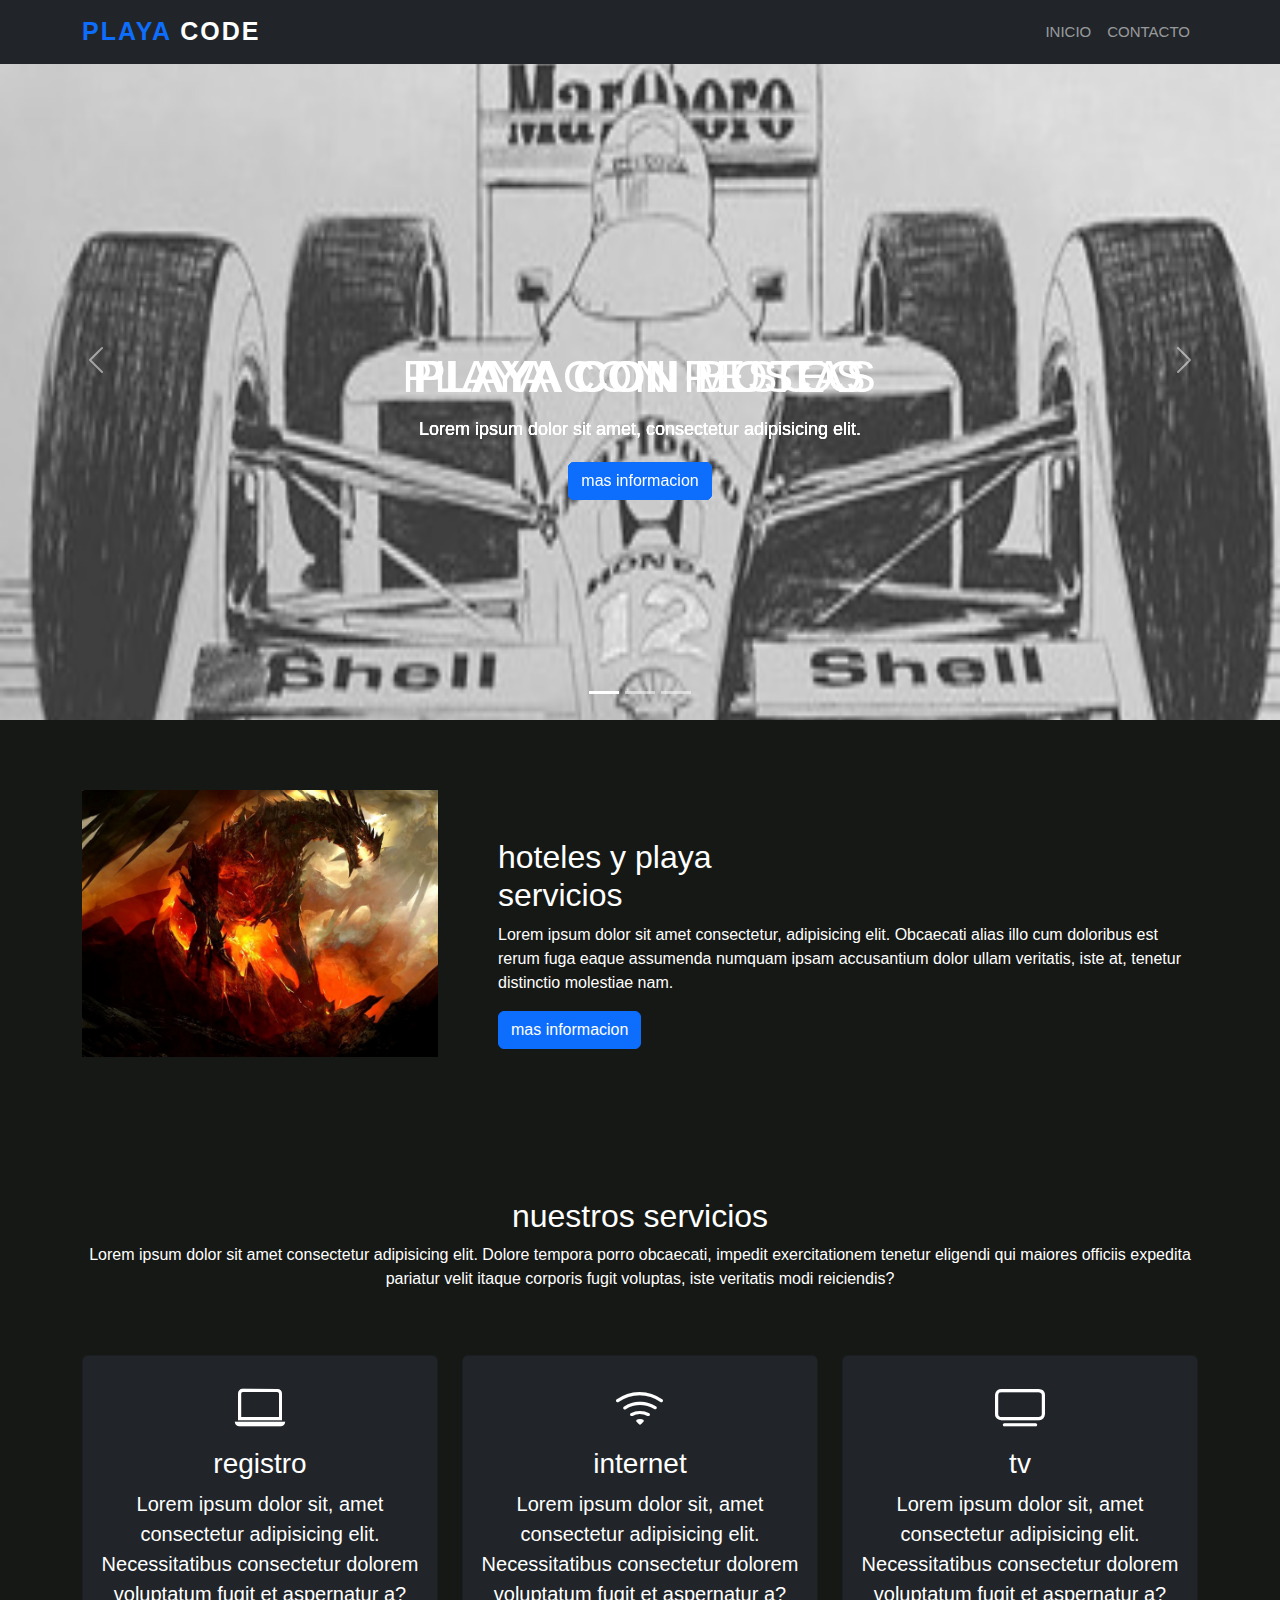
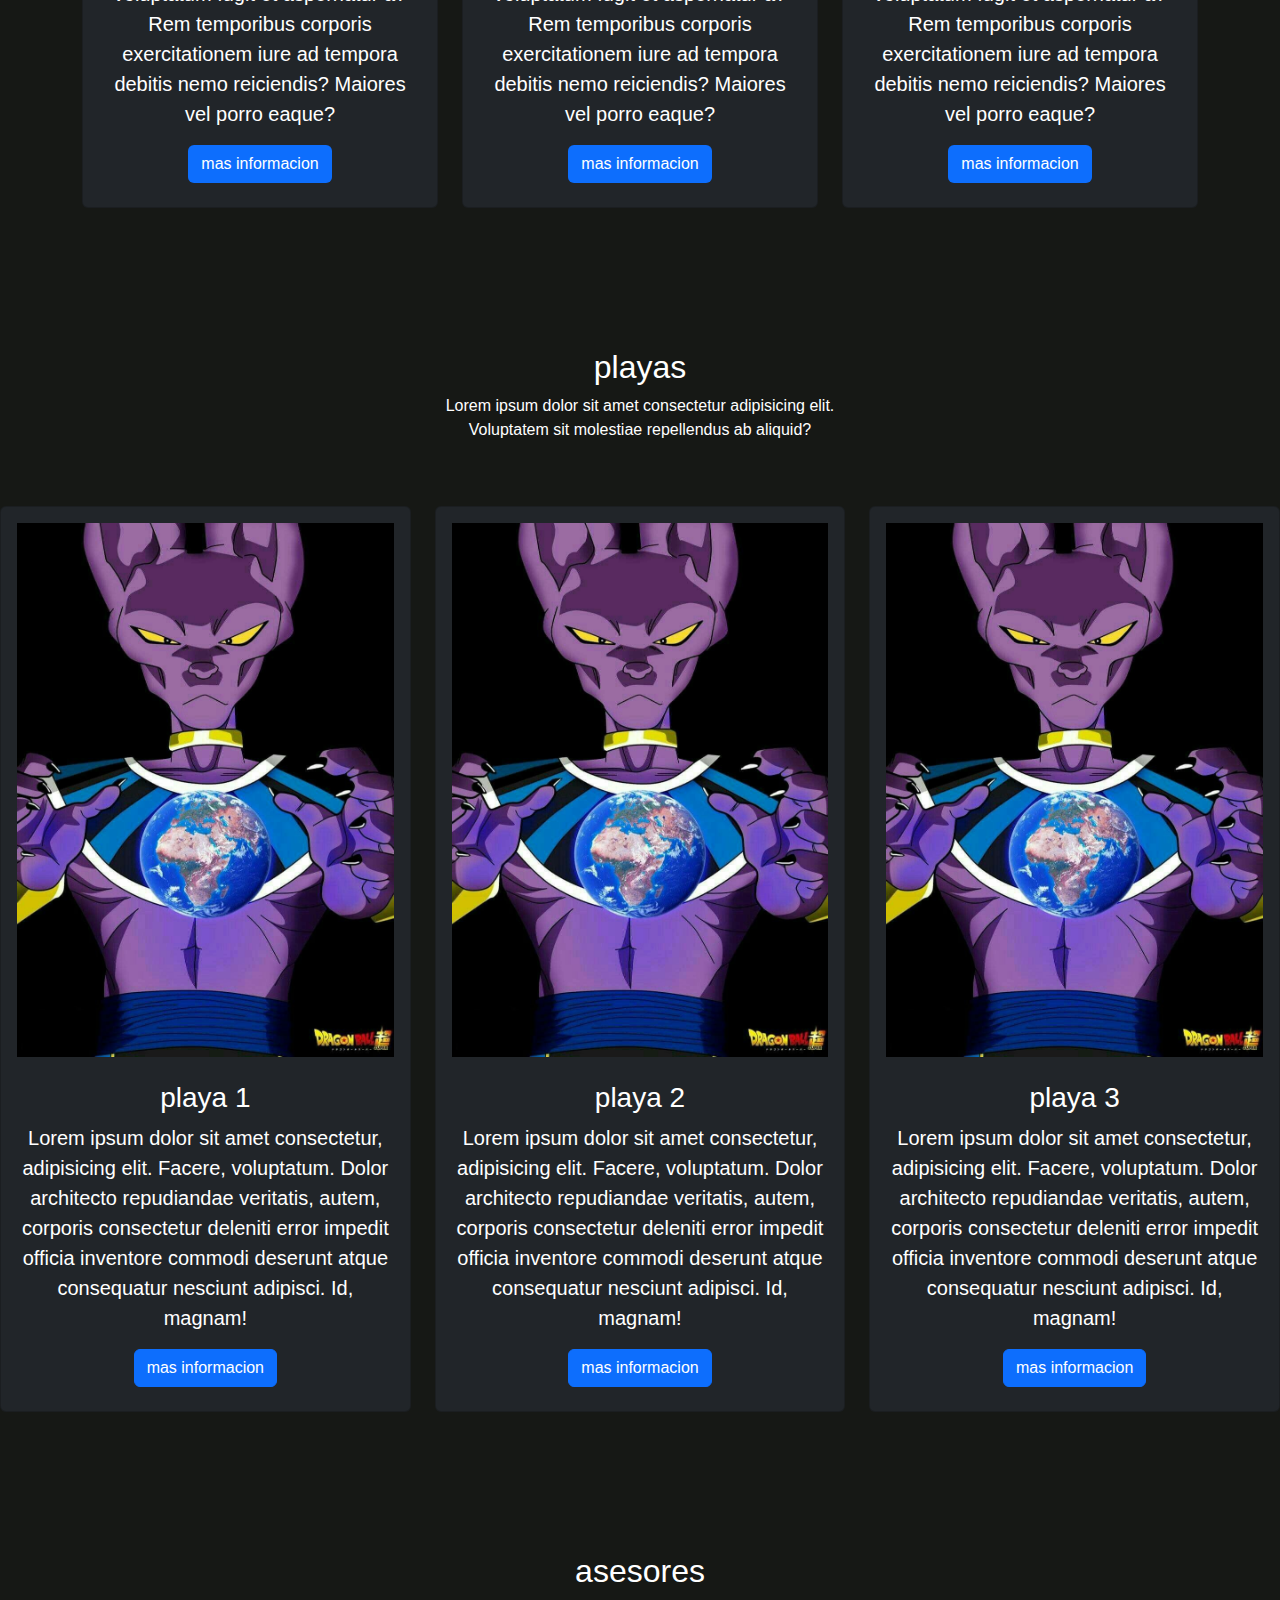
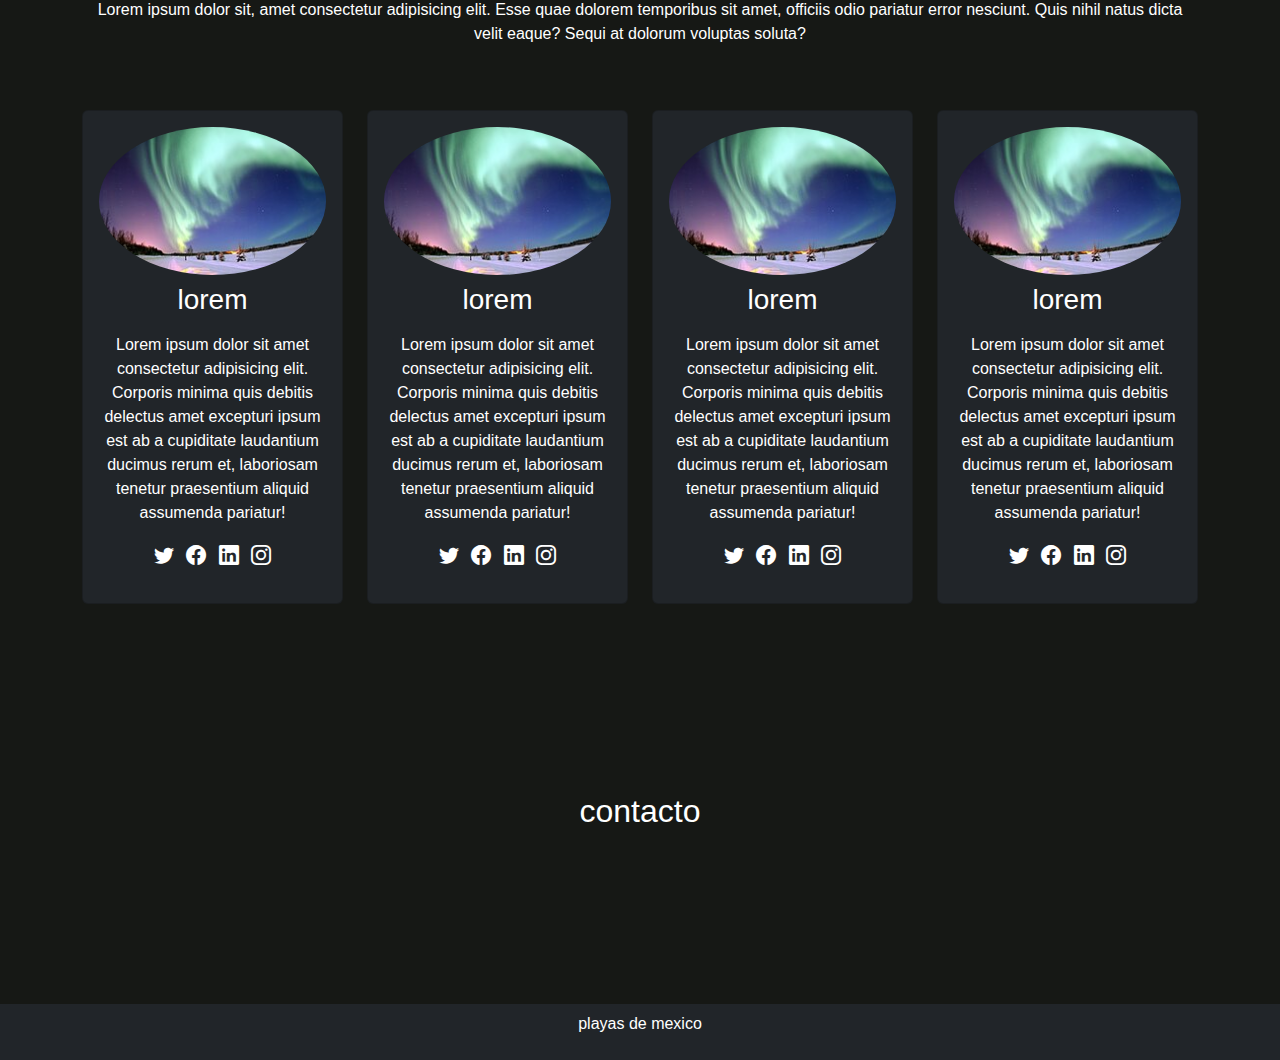
<file: soc3.html>
<!DOCTYPE html>
<html lang="en">

<head>

    <meta charset="UTF-8">
    <meta http-equiv="x-ua-compatible" content="IE=edge">
    <meta name="viewport" content="width=device-width, initial-scale=1.0">
    <title>sociales</title>

    <link href="https://cdn.jsdelivr.net/npm/bootstrap@5.3.3/dist/css/bootstrap.min.css" rel="stylesheet"
        integrity="sha384-QWTKZyjpPEjISv5WaRU9OFeRpok6YctnYmDr5pNlyT2bRjXh0JMhjY6hW+ALEwIH" crossorigin="anonymous">

    <link rel="stylesheet" href="https://cdn.jsdelivr.net/npm/bootstrap-icons@1.7.2/font/bootstrap-icons.css">

    <link rel="stylesheet" href="soc3.css">
</head>



<body>
    <nav class="navbar navbar-expand-lg navbar-dark bg-dark fixed-top">

        <div class="container">

            <a href="#" class="navbar-brand"> <span class="text-primary"> playa </span> code </a>
            <button class="navbar-toggler" type="button" data-bs-toggle="collapse" data-bs-target="#navbarS"
                aria-controls="navbarS" aria-expanded="false" aria-label="toggle navigation">
                <span class="navbar-toggler-icon"></span>
            </button>
            <div class="collapse navbar-collapse" id="navbarS">
                <ul class="navbar-nav ms-auto mb-2 mb-lg-0">

                    <li class="nav-item">
                        <a href="index.html" class="nav-link">inicio</a>
                    </li>

                    <li class="nav-item">
                        <a href="contacto3.html" class="nav-link">contacto</a>
                    </li>
                    
                </ul>

            </div>

        </div>

    </nav>

    <div id="carouselE" class="carousel slide" data-bs-ride="carousel">
        <div class="carousel-indicators">

            <button type="button" data-bs-target="#carouselE" data-bs-slide-to="0" class="active" aria-current="true"
                aria-label="slide 1"></button>

            <button type="button" data-bs-target="#carouselE" data-bs-slide-to="1" aria-current="true"
                aria-label="slide 2"></button>

            <button type="button" data-bs-target="#carouselE" data-bs-slide-to="2" aria-current="true"
                aria-label="slide 3"></button>
        </div>

        <div class="carousel-inner">

            <div class="carousel-item active">
                <img src="img/img carro 1.png" class="d-block w-100" alt="">
                <div class="carousel-caption">
                    <h5>playa con buseo</h5>
                    <p>
                        Lorem ipsum dolor sit amet, consectetur adipisicing elit.
                    </p>
                    <a href="#" class="btn btn-primary mt-3">mas informacion</a>
                </div>
            </div>

            <div class="carousel-item active">
                <img src="img/img carro5.jpg" class="d-block w-100" alt="">
                <div class="carousel-caption">
                    <h5>playa con pescas</h5>
                    <p>
                        Lorem ipsum dolor sit amet, consectetur adipisicing elit.
                    </p>
                    <a href="#" class="btn btn-primary mt-3">mas informacion</a>
                </div>
            </div>

            <div class="carousel-item active">
                <img src="img/img carro6.jpg" class="d-block w-100" alt="">
                <div class="carousel-caption">
                    <h5>playa con motos</h5>
                    <p>
                        Lorem ipsum dolor sit amet, consectetur adipisicing elit.
                    </p>
                    <a href="#" class="btn btn-primary mt-3">mas informacion</a>
                </div>
            </div>

        </div>

        <button class="carousel-control-prev" type="button" data-bs-target="#carouselE" data-bs-slide="prev">
            <span class="carousel-control-prev-icon" aria-hidden="true"></span>
            <span class="visually-hidden">previous</span>
        </button>

        <button class="carousel-control-next" type="button" data-bs-target="#carouselE" data-bs-slide="next">
            <span class="carousel-control-next-icon" aria-hidden="true"></span>
            <span class="visually-hidden">next</span>
        </button>

    </div>

    <section class="about section-padding">

        <div class="container">
            <div class="row">
                <div class="col-lg-4 col-md-12 col-12">
                    <div class="about-img">
                        <img src="img/Dragones.webp" class="img-fluid" alt="">
                    </div>
                </div>

                <div class="col-lg-8 col-md-12 col-12 ps-lg-5 mt-md-5">
                    <div class="about-text text-white">
                        <h2>hoteles y playa <br>servicios</h2>
                        <p>
                            Lorem ipsum dolor sit amet consectetur, adipisicing elit. Obcaecati alias illo cum doloribus
                            est rerum fuga eaque assumenda numquam ipsam accusantium dolor ullam veritatis, iste at,
                            tenetur distinctio molestiae nam.
                        </p>
                        <a href="#" class="btn btn-primary">mas informacion</a>
                    </div>

                </div>

            </div>

        </div>

    </section>

    <section class="services section-padding">
        <div class="container">
            <div class="row">
                <div class="col-md-12">
                    <div class="section-header text-center text-white pb-5">
                        <h2>nuestros servicios</h2>
                        <p>
                            Lorem ipsum dolor sit amet consectetur adipisicing elit. Dolore tempora porro obcaecati,
                            impedit exercitationem tenetur eligendi qui maiores officiis expedita pariatur velit itaque
                            corporis fugit voluptas, iste veritatis modi reiciendis?
                        </p>
                    </div>
                </div>
            </div>

            <div class="row">

                <div class="col-12 col-md-12 col-lg-4">
                    <div class="card text-white text-center bg-dark pb-2">
                        <div class="card-body">
                            <i class="bi bi-laptop"></i>
                            <h3 class="card-title">registro</h3>
                            <p class="lead">
                                Lorem ipsum dolor sit, amet consectetur adipisicing elit. Necessitatibus consectetur
                                dolorem voluptatum fugit et aspernatur a? Rem temporibus corporis exercitationem iure ad
                                tempora debitis nemo reiciendis? Maiores vel porro eaque?
                            </p>
                            <button class="btn bg-primary text-white">mas informacion</button>
                        </div>
                    </div>
                </div>

                <div class="col-12 col-md-12 col-lg-4">
                    <div class="card text-white text-center bg-dark pb-2">
                        <div class="card-body">
                            <i class="bi bi-wifi"></i>
                            <h3 class="card-title">internet</h3>
                            <p class="lead">
                                Lorem ipsum dolor sit, amet consectetur adipisicing elit. Necessitatibus consectetur
                                dolorem voluptatum fugit et aspernatur a? Rem temporibus corporis exercitationem iure ad
                                tempora debitis nemo reiciendis? Maiores vel porro eaque?
                            </p>
                            <button class="btn bg-primary text-white">mas informacion</button>
                        </div>
                    </div>
                </div>

                <div class="col-12 col-md-12 col-lg-4">
                    <div class="card text-white text-center bg-dark pb-2">
                        <div class="card-body">
                            <i class="bi bi-tv"></i>
                            <h3 class="card-title">tv</h3>
                            <p class="lead">
                                Lorem ipsum dolor sit, amet consectetur adipisicing elit. Necessitatibus consectetur
                                dolorem voluptatum fugit et aspernatur a? Rem temporibus corporis exercitationem iure ad
                                tempora debitis nemo reiciendis? Maiores vel porro eaque?
                            </p>
                            <button class="btn bg-primary text-white">mas informacion</button>
                        </div>
                    </div>
                </div>

            </div>
        </div>

    </section>

    <section class="portfolio section-padding">
        <div class="row">
            <div class="col-md-12">
                <div class="section-header text-center text-white pb-5">
                    <h2>playas</h2>
                    <p>
                        Lorem ipsum dolor sit amet consectetur adipisicing elit. <br> Voluptatem sit molestiae
                        repellendus ab aliquid?
                    </p>
                </div>
            </div>
        </div>

        <div class="row">

            <div class="col-12 col-md-12 col-lg-4">
                <div class="card text-light text-center bg-dark pb-2">
                    <div class="card-body text-white">
                        <div class="img-area mb-4">
                            <img src="img/Bills.jpg" class="img-fluid" alt="">
                        </div>
                        <h3>playa 1</h3>
                        <p class="lead">
                            Lorem ipsum dolor sit amet consectetur, adipisicing elit. Facere, voluptatum. Dolor
                            architecto repudiandae veritatis, autem, corporis consectetur deleniti error impedit officia
                            inventore commodi deserunt atque consequatur nesciunt adipisci. Id, magnam!
                        </p>
                        <button class="btn btn-primary text-white">mas informacion</button>
                    </div>
                </div>
            </div>

            <div class="col-12 col-md-12 col-lg-4">
                <div class="card text-light text-center bg-dark pb-2">
                    <div class="card-body text-white">
                        <div class="img-area mb-4">
                            <img src="img/Bills.jpg" class="img-fluid" alt="">
                        </div>
                        <h3>playa 2</h3>
                        <p class="lead">
                            Lorem ipsum dolor sit amet consectetur, adipisicing elit. Facere, voluptatum. Dolor
                            architecto repudiandae veritatis, autem, corporis consectetur deleniti error impedit officia
                            inventore commodi deserunt atque consequatur nesciunt adipisci. Id, magnam!
                        </p>
                        <button class="btn btn-primary text-white">mas informacion</button>
                    </div>
                </div>
            </div>
            <div class="col-12 col-md-12 col-lg-4">
                <div class="card text-light text-center bg-dark pb-2">
                    <div class="card-body text-white">
                        <div class="img-area mb-4">
                            <img src="img/Bills.jpg" class="img-fluid" alt="">
                        </div>
                        <h3>playa 3</h3>
                        <p class="lead">
                            Lorem ipsum dolor sit amet consectetur, adipisicing elit. Facere, voluptatum. Dolor
                            architecto repudiandae veritatis, autem, corporis consectetur deleniti error impedit officia
                            inventore commodi deserunt atque consequatur nesciunt adipisci. Id, magnam!
                        </p>
                        <button class="btn btn-primary text-white">mas informacion</button>
                    </div>
                </div>
            </div>
        </div>

    </section>

    <section class="team section-padding">

        <div class="container">
            <div class="rowd">
                <div class="col-md-12">
                    <div class="section-header text-center text-white pb-5">
                        <h2>asesores</h2>
                        <p>
                            Lorem ipsum dolor sit, amet consectetur adipisicing elit. Esse quae dolorem temporibus sit
                            amet, officiis odio pariatur error nesciunt. Quis nihil natus dicta velit eaque? Sequi at
                            dolorum voluptas soluta?
                        </p>
                    </div>
                </div>
            </div>
            <div class="row">

                <div class="col-12 col-md-6 col-lg-3">
                    <div class="card text-center bg-dark">
                        <div class="card-body text-white">
                            <img src="img/aurora.jpg" class="img-fluid rounded-circle" alt="">
                            <h3 class="card-title py-2">lorem</h3>
                            <p class="card-text">
                                Lorem ipsum dolor sit amet consectetur adipisicing elit. Corporis minima quis debitis
                                delectus amet excepturi ipsum est ab a cupiditate laudantium ducimus rerum et,
                                laboriosam tenetur praesentium aliquid assumenda pariatur!
                            </p>
                            <p class="socials">
                                <i class="bi bi-twitter text-white mx-1"></i>
                                <i class="bi bi-facebook text-white mx-1"></i>
                                <i class="bi bi-linkedin text-white mx-1"></i>
                                <i class="bi bi-instagram text-white mx-1"></i>
                            </p>
                        </div>
                    </div>
                </div>
                <div class="col-12 col-md-6 col-lg-3">
                    <div class="card text-center bg-dark">
                        <div class="card-body text-white">
                            <img src="img/aurora.jpg" class="img-fluid rounded-circle" alt="">
                            <h3 class="card-title py-2">lorem</h3>
                            <p class="card-text">
                                Lorem ipsum dolor sit amet consectetur adipisicing elit. Corporis minima quis debitis
                                delectus amet excepturi ipsum est ab a cupiditate laudantium ducimus rerum et,
                                laboriosam tenetur praesentium aliquid assumenda pariatur!
                            </p>
                            <p class="socials">
                                <i class="bi bi-twitter text-white mx-1"></i>
                                <i class="bi bi-facebook text-white mx-1"></i>
                                <i class="bi bi-linkedin text-white mx-1"></i>
                                <i class="bi bi-instagram text-white mx-1"></i>
                            </p>
                        </div>
                    </div>
                </div>
                <div class="col-12 col-md-6 col-lg-3">
                    <div class="card text-center bg-dark">
                        <div class="card-body text-white">
                            <img src="img/aurora.jpg" class="img-fluid rounded-circle" alt="">
                            <h3 class="card-title py-2">lorem</h3>
                            <p class="card-text">
                                Lorem ipsum dolor sit amet consectetur adipisicing elit. Corporis minima quis debitis
                                delectus amet excepturi ipsum est ab a cupiditate laudantium ducimus rerum et,
                                laboriosam tenetur praesentium aliquid assumenda pariatur!
                            </p>
                            <p class="socials">
                                <i class="bi bi-twitter text-white mx-1"></i>
                                <i class="bi bi-facebook text-white mx-1"></i>
                                <i class="bi bi-linkedin text-white mx-1"></i>
                                <i class="bi bi-instagram text-white mx-1"></i>
                            </p>
                        </div>
                    </div>
                </div>
                <div class="col-12 col-md-6 col-lg-3">
                    <div class="card text-center bg-dark">
                        <div class="card-body text-white">
                            <img src="img/aurora.jpg" class="img-fluid rounded-circle" alt="">
                            <h3 class="card-title py-2">lorem</h3>
                            <p class="card-text">
                                Lorem ipsum dolor sit amet consectetur adipisicing elit. Corporis minima quis debitis
                                delectus amet excepturi ipsum est ab a cupiditate laudantium ducimus rerum et,
                                laboriosam tenetur praesentium aliquid assumenda pariatur!
                            </p>
                            <p class="socials">
                                <i class="bi bi-twitter text-white mx-1"></i>
                                <i class="bi bi-facebook text-white mx-1"></i>
                                <i class="bi bi-linkedin text-white mx-1"></i>
                                <i class="bi bi-instagram text-white mx-1"></i>
                            </p>
                        </div>
                    </div>
                </div>
            </div>
        </div>
    </section>

    <section class="contact section-padding">
        <div class="container mt-5 mb-5">
            <div class="row">
                <div class="col-md-12">
                    <div class="section-header text-center text-white pb-5">
                        <h2>contacto</h2>
                    </div>
                </div>
            </div>
          
        </div>
    </section>

    <footer class="bg-dark p-2 text-center">
<div class="container">
<p class="text-white">playas de mexico</p>
</div>
    </footer>

    <script src="https://cdn.jsdelivr.net/npm/bootstrap@5.3.3/dist/js/bootstrap.bundle.min.js"
        integrity="sha384-YvpcrYf0tY3lHB60NNkmXc5s9fDVZLESaAA55NDzOxhy9GkcIdslK1eN7N6jIeHz" crossorigin="anonymous">
        </script>

</body>

</html>
</file>
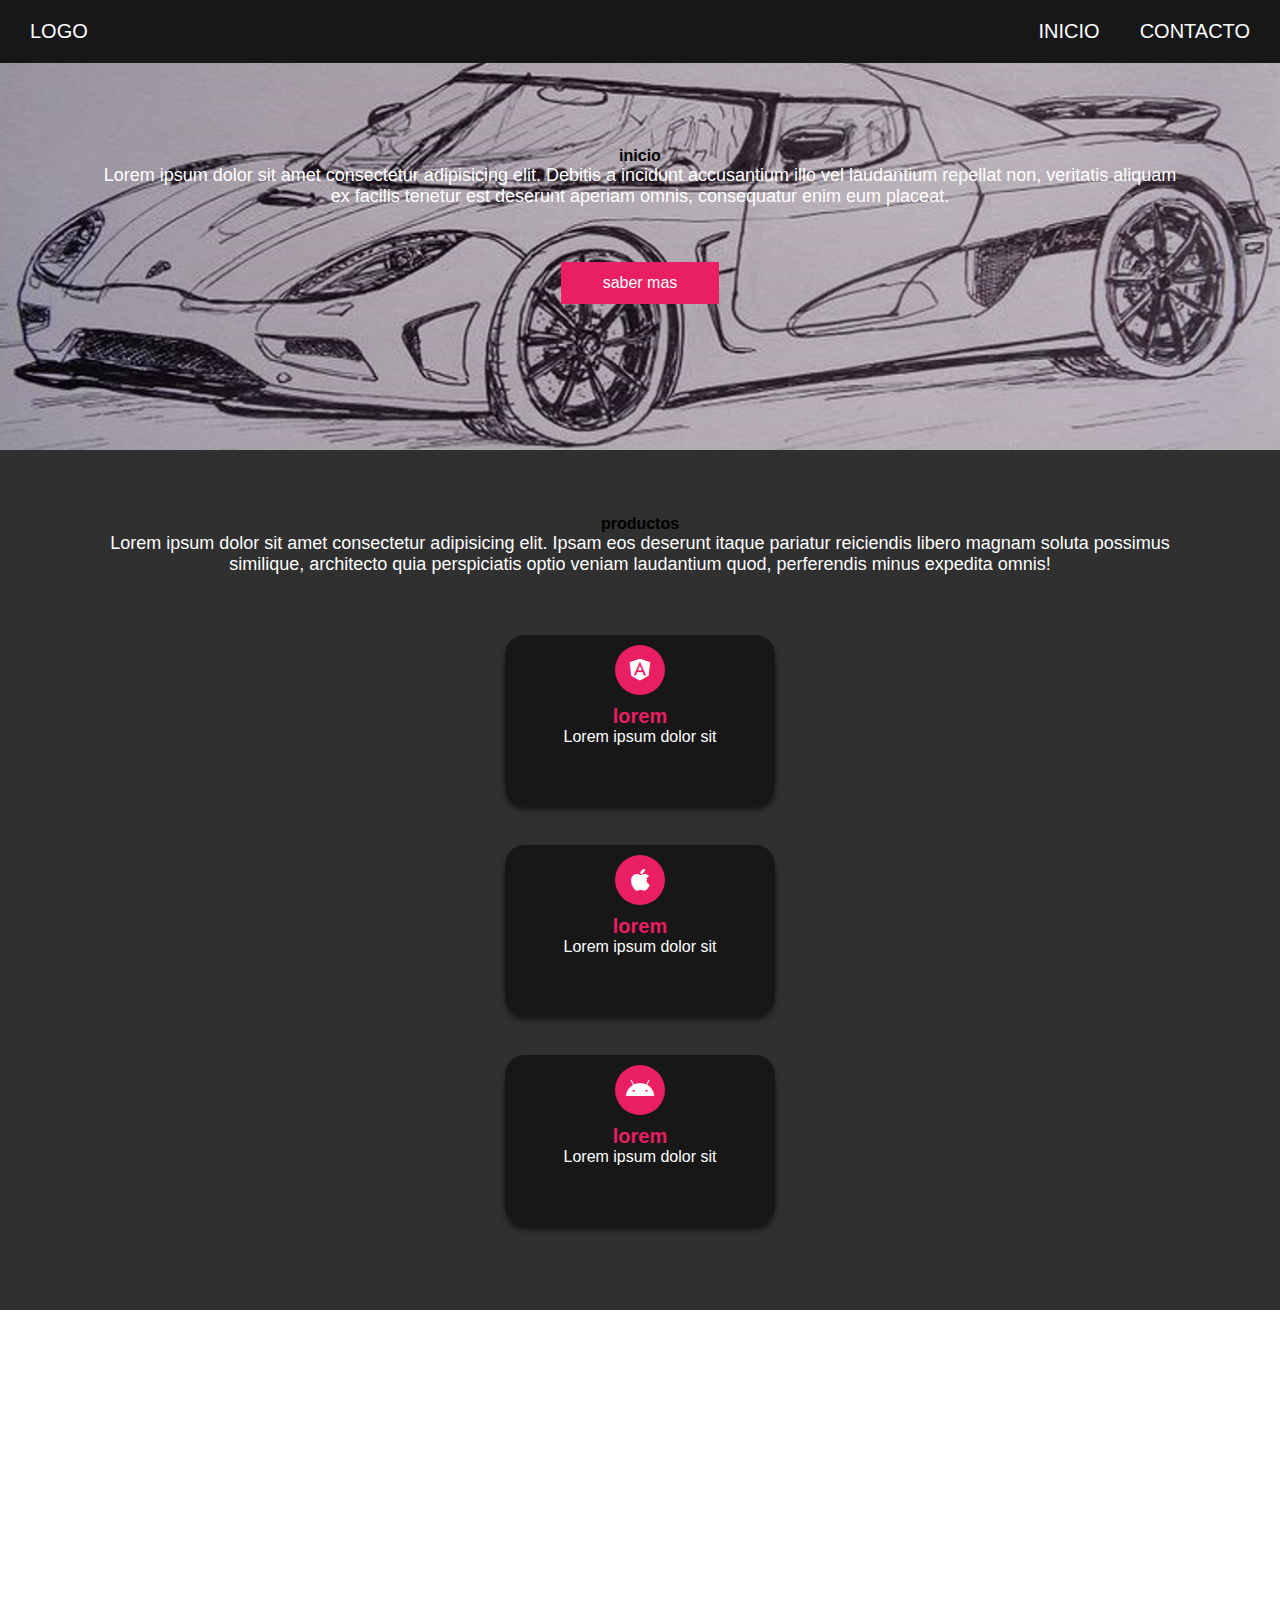
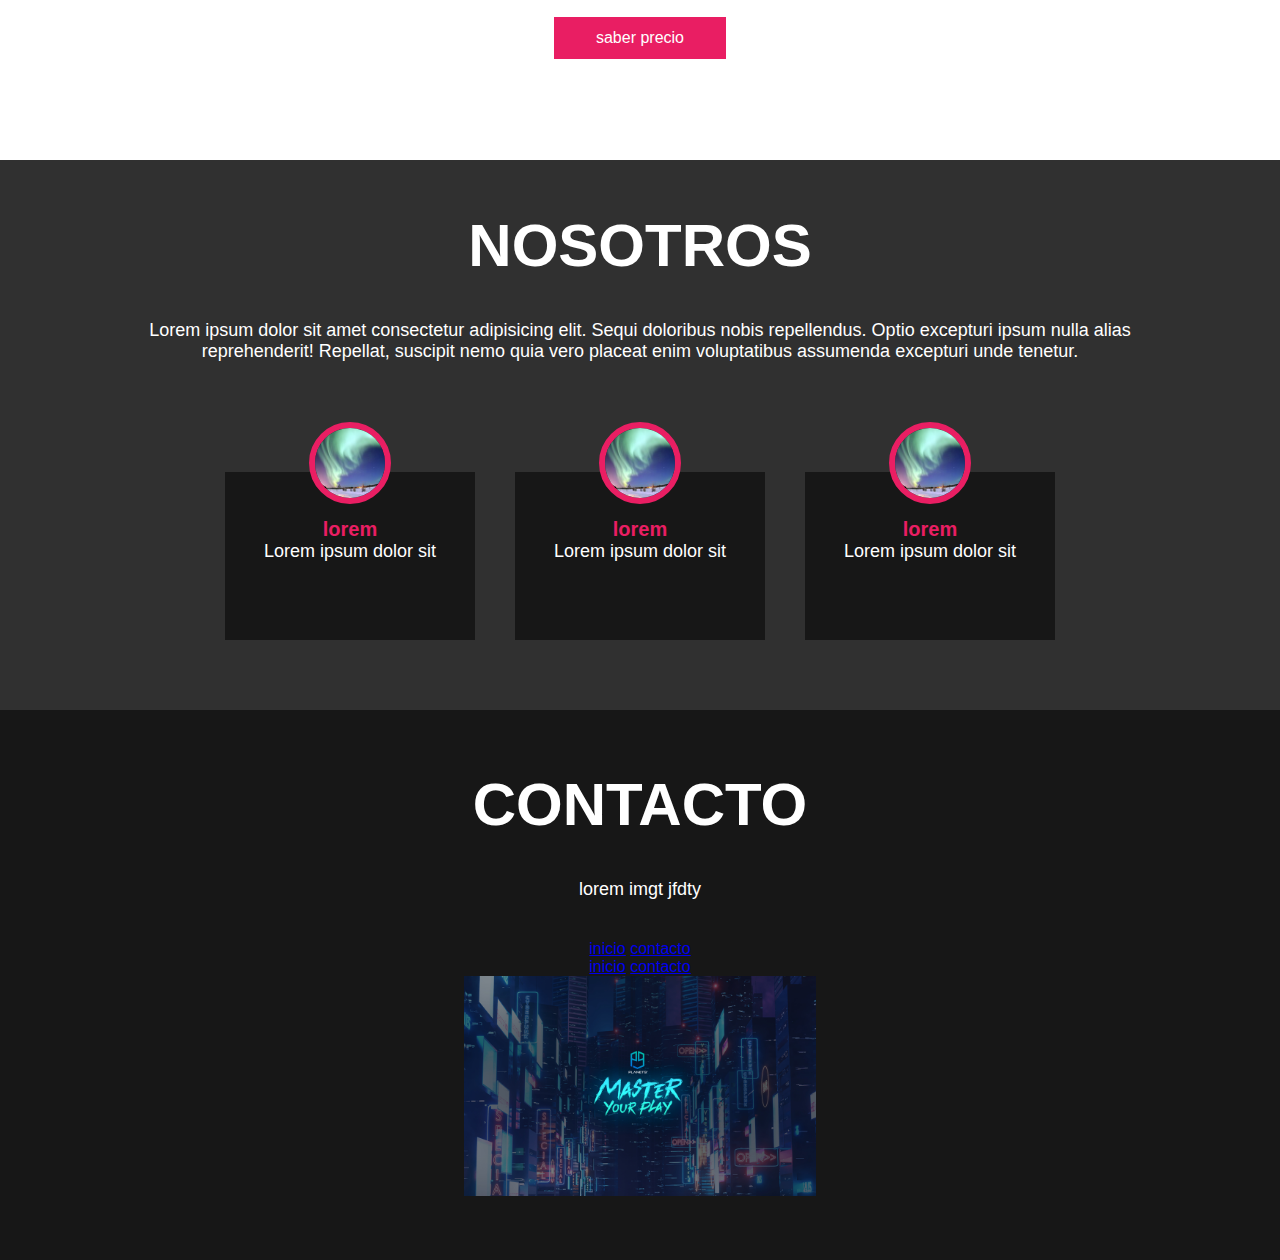
<file: tec3.html>
<!DOCTYPE html>
<html lang="en">

<head>
    <meta charset="UTF-8">
    <meta http-equiv="x-UA-Compatible" content="IE=edge">
    <meta name="viewport" content="width=device-width, initial-scale=1.0">
    <link rel="stylesheet" href="https://cdnjs.cloudflare.com/ajax/libs/font-awesome/5.15.1/css/all.min.css">
    <title>tecnologia</title>
    <link rel="stylesheet" href="tec3.css">
</head>

<body>

    <div class="head">

        <div class="logo">
            <a href="#">logo</a>
        </div>

        <nav class="navbar">

            <a href="index.html">inicio</a>
            <a href="contacto3.html">contacto</a>

        </nav>

    </div>

    <header class="content header">
        <h2>inicio</h2>
        <p>
            Lorem ipsum dolor sit amet consectetur adipisicing elit. Debitis a incidunt accusantium illo vel laudantium
            repellat non, veritatis aliquam ex facilis tenetur est deserunt aperiam omnis, consequatur enim eum placeat.
        </p>
        <a href="#" class="btn">saber mas</a>
    </header>

    <section class="content sau">
        <h2>productos</h2>
        <p>
            Lorem ipsum dolor sit amet consectetur adipisicing elit. Ipsam eos deserunt itaque pariatur reiciendis
            libero magnam soluta possimus similique, architecto quia perspiciatis optio veniam laudantium quod,
            perferendis minus expedita omnis!
        </p>

        <div class="box-container">
            <div class="box">
                <i class="fab fa-angular"></i>
                <h3>lorem</h3>
                <p>
                    Lorem ipsum dolor sit
                </p>
            </div>
        </div>

        <div class="box-container">
            <div class="box">
                <i class="fab fa-apple"></i>
                <h3>lorem</h3>
                <p>
                    Lorem ipsum dolor sit
                </p>
            </div>
        </div>

        <div class="box-container">
            <div class="box">
                <i class="fab fa-android"></i>
                <h3>lorem</h3>
                <p>
                    Lorem ipsum dolor sit
                </p>
            </div>
        </div>

    </section>

    <section class="content price">
        <article class="contain">
            <h2 class="title">precio</h2>
            <p>
                Lorem ipsum dolor sit amet consectetur adipisicing elit. Consequatur eum libero non laborum voluptas
                unde obcaecati nemo. Aliquid, minima. Reiciendis culpa debitis fugiat possimus sit nam autem ad
                repudiandae mollitia.
            </p>
            <a href="#" class="btn">saber precio</a>
        </article>

    </section>

    <section class="content about">
        <h2 class="title">nosotros</h2>
        <p>
            Lorem ipsum dolor sit amet consectetur adipisicing elit. Sequi doloribus nobis repellendus. Optio excepturi
            ipsum nulla alias reprehenderit! Repellat, suscipit nemo quia vero placeat enim voluptatibus assumenda
            excepturi unde tenetur.
        </p>
        <div class="box-container2">
            <div class="box">
                <img src="img/aurora.jpg" alt="">
                <h3>lorem</h3>
                <p>
                    Lorem ipsum dolor sit
                </p>
                <div class="stars">
                    <i class="fas fa-stars"></i>
                    <i class="fas fa-stars"></i>
                    <i class="fas fa-stars"></i>
                    <i class="fas fa-stars"></i>
                </div>
            </div>

            <div class="box">
                <img src="img/aurora.jpg" alt="">
                <h3>lorem</h3>
                <p>
                    Lorem ipsum dolor sit
                </p>
                <div class="stars">
                    <i class="fas fa-stars"></i>
                    <i class="fas fa-stars"></i>
                    <i class="fas fa-stars"></i>
                    <i class="fas fa-stars"></i>
                </div>
            </div>

            <div class="box">
                <img src="img/aurora.jpg" alt="">
                <h3>lorem</h3>
                <p>
                    Lorem ipsum dolor sit
                </p>
                <div class="stars">
                    <i class="fas fa-stars"></i>
                    <i class="fas fa-stars"></i>
                    <i class="fas fa-stars"></i>
                    <i class="fas fa-stars"></i>
                </div>

            </div>

        </div>

    </section>

    <section class="content contact">
        <h2 class="title">contacto</h2>
        <div class="footer-section">
            <div>
                <p>lorem imgt jfdty</p>
            </div>
            <div class="f-enlaces">
                <a href="#">inicio</a>
                <a href="#">contacto</a>
            </div>

            <div class="f-enlaces">
                <a href="#">inicio</a>
                <a href="#">contacto</a>
            </div>

            <figure>
                <img src="img/fondo (2).jpg" height="220px" width="100%" alt="mapa">
            </figure>

        </div>

    </section>

</body>

</html>
</file>
<file: contacto3.css>
* {
    padding: 22px;
    margin: 0;
}

body{
    background-color: black;
}

h1 {
    text-align: center;
    background-color: black;
    color: rgb(255, 255, 255);
    padding: 20px;
}

nav ul {
    background-color: #757575;
    width: 100%;
    list-style-type: none;
    text-align: center;
}

nav li {
    display: inline-flex;
}

nav a {
    text-decoration: none;
    color: rgb(255, 253, 253);
    padding: 10px;
    width: 150px;
}

nav li:hover {
    background-color: rgb(0, 0, 0);
}

img {
    width: 200px;
    height: 200px;
    border-radius: 50%;
    object-fit: cover;
}

.contenido {
    display: flex;
    margin: 60px;
}

.articulos {
    width: 80%;
    border-right: 3px solid rgb(254, 254, 254);
}

.secciones {
    display: flex;
    align-items: center;
    padding: 40px;
}

.menu-secundario {
    width: 20%;
    margin-top: 60px;
}

.menu-secundario a {
    display: block;
    text-align: center;
    color: rgb(255, 255, 255);
    margin-bottom: 20px;
}

footer {
    width: 100%;
    height: 200px;
    background-color: rgb(7, 3, 3);
    color: rgb(225, 211, 211);
    margin-top: 40px;
}

footer p {
    text-align: center;
    padding: 50px;
    color: aliceblue;
}

h2{
    color: aliceblue;
}

p{
    color: aliceblue;
}
#menu{
    margin: auto;
    width: 800px;
    font-family: Arial, Helvetica, sans-serif;
    position: center;
   left:20%;
   text-align: center;
   display: inline-flex;
   align-content: space-between;
}
ul, ol {
    list-style: none;
}

.nav > li {
    float: left;
}

.nav li a {
    background-color: #000000;
    color: #fffcfc;
    text-decoration: none;
    padding: 0px 22px;
    display: block;
}

.nav li a:hover {
    background-color: #ab0606;
}

.nav li ul {
    display: none;
    position: absolute;
    min-width: 140px;
}

.nav li:hover > ul {
    display: block;
}

.nav li ul li {
    position: relative;
}

.nav li ul li ul {
    right: -140px;
    top: 0;
}

.nav li ul {
    visibility: hidden;
    opacity: 0;
    transition: opacity 0.3s ease;
}

.nav li:hover > ul {
    visibility: visible;
    opacity: 1;
}
</file>
<file: style.css>
@import url("https://fonts.googlepis.com/css2?family=poppins:wght@400;500;600;700;800&display=swap");
*{
    margin: 0;
    padding: 0;
    box-sizing: border-box;
    text-decoration: none;
    list-style: none;
}
body{
    font-family: "poppins" , sans-serif;
    background-color: #1b1726;
}
img{
    max-width: 100%;
}
.container{
    max-width: 1200px;
    margin: 0 auto;
}
.header{
    background-image: url(img/paisaje.jpg);
    background-position:  center;
    background-repeat: no-repeat;
    background-size: cover;
    display: flex;
    align-items: center;
    min-height: 80vh;
    padding: 80px 0;
}
.menu{
    position: absolute;
    top: 0;
    left: 0;
    right: 0;
    display: 0;
    align-items: center;
    justify-content: space-between;
}
.logo{
    color: #ff5a2c;
    font-size: 25px;
    font-weight: 800;
    text-transform: uppercase;
}
.menu .navbar ul li{
    position: relative;
    float: left;
}
.menu .navbar ul li a{
    font-size: 18px;
    padding: 20px;
    color: #ffffff;
    font-weight: 600;
    display: block;
}
.menu .navbar ul li a:hover{
    color: #ff5a2c;
}
#menu{
    display: none;
}
.menu-icono{
    width: 25px;
}
.menu label{
    cursor: pointer;
    display: none;
}
.header-content{
    display: flex;
}
.header-txt{
    flex-basis: 50%;
}
.header-txt h1{
    font-size: 60px;
    color: #ffffff;
    line-height: 1.3;
    margin-bottom: 25px;
}
.header-txt span{
    color: #ff5a2c;
}
.header-txt p{
    font-size: 17px;
    color: #e0e0e0;
    margin-bottom: 45px;
}
.butons{
    display: flex;
}
.btn-1, .btn-2, .btn-3{
    display: inline-block;
    padding: 11px 35px;
    border: 2px solid #ff5a2c;
    border-radius: 25px;
    margin-right: 25px;
    font-size: 17px;
    color: #171010;
}
.btn-1:hover{
    background-color: #ff5a2c ;
}
.popular{
    padding: 100px 0;
    text-align: center;
}
h2{
    color: #cb1515;
    font-size: 35px;
    margin-bottom: 45px;
}
.popular-content{
    display: flex;
    justify-content: space-between;
}
.popular-content img{
    width: 150px;
}
.product-content{
    display: grid;
    grid-template-columns: repeat(3, 1fr);
    gap: 50px;
}
.product-1{
    background-color: #2a223a;
}
.product-txt{
    padding: 50px 30px;
}
h3{
    font-size: 20px;
    color: #ffffff;
    margin-bottom: 20px;
}
.price{
    display: flex;
    justify-content: space-between;
    align-items: center;
}
.price p{
    font-size: 17px;
    color: #ff5a2c;
}
.btn-2{
    padding: 5px 25px;
    background-color: #ff5a2c;
    margin-right: 0;
}
 .contact{
    padding: 150px 300px;
 }
.contact-content{
    background-color: #2a223a;
    text-align: center;
    padding: 50px;
    border-radius: 50px;
}
form{
    display: flex;
    justify-content: center;
    margin-top: 20px;
}
input{
    padding: 18px 25px;
    background-color: #3f343f;
    border: 0;
    border-radius: 25px;
    outline: none;
    margin-right: 10px;
    color: #ffffff;
    font-size: 17px;
}
::placeholder{
    color: #e0e0e0;
    font-size: 17px;
}
.btn-3{
    background-color: #ff5a2c;
    cursor: pointer;
    margin-right: 0;
}
.footer{
    display: flex;
    justify-content: space-between;
    align-items: center;
    padding: 50px 0;
}
.link ul{
    display: flex; 
}
.link ul li > a{
    font-size: 17px;
    color: #ff5a2c;
    margin-right: 20px;
}
.link ul li > a:hover{
    color: #ff5a2c;
}

@media(max-width: 991px) {
    .menu{
        padding: 20px;
    }
    .menu label{
        display: initial;
    }
    .menu .navbar{
        position: absolute;
        top: 100%;
        left: 0;
        right: 0;
        background-color: #ff5a2c;
        display: none;
    }
    .menu .navbar ul li a:hover{
        color: #1b1726;
    }
    .menu .navbar ul li {
        width: 100%;
    }
    #menu:checked ~ .navbar{
        display: initial;
    }
    .header{
        min-height: 0vh;
        padding: 80px 30px 50px 30px;
    }
    .header-txt {
        text-align: center;
        flex-basis: 100%;
    }
    .header-txt h1{
        font-size: 50px;
        margin-bottom: 15px;
    }
    .butons{
        justify-content: center;
    }
    .btn-1:last-of-type{
        margin-right: 0;
    }
    .popular{
        display: none;
    }
    .product{
        padding: 30px;
    }
    .product-content{
        grid-template-columns: repeat(1,1fr);
        gap: 30px;
    }
    .product-1 img{
        width: 100%;
    }
    .contact{
        padding: 30px;
    }
    form{
        flex-direction: column;
    }
    input{
        margin: 0 0 20px 0;
    }
    .footer{
        flex-direction: column;
        text-align: center;
    }
    .link ul{
        margin-top: 20px;
    }
}
</file>
<file: ing3.css>
* {
    margin: 0;
    padding: 0;
    border: 0;
    font-size: 100%;
    vertical-align: baseline;
}

body {
    text-align: center;
    font-family: sans-serif;
}


.head {
    display: flex;
    align-items: center;
    justify-content: space-between;
    height: 63px;
    background-color: #171717;
    position: absolute;
    width: 100%;
    z-index: 100;
}

.navbar {
    display: flex;
    margin-right: 10px;
}

.logo {
    margin-left: 30px;
}

.logo a {
    text-decoration: none;
    color: #fff;
    text-transform: uppercase;
    font-size: 20px
}

.navbar a {
    display: block;
    padding: 23px 20px;
    color: #fff;
    text-decoration: none;
    text-transform: uppercase;
    font-size: 20px;
}

.navbar a:hover {
    background: #3f3f3f;
}

.header {
    display: flex;
    justify-content: center;
    align-items: center;
}

.header {
    height: 60vh !important;
    background: url(img/img\ carro6.jpg) no-repeat center;
    background-size: cover;
}

.title {
    margin-bottom: 40px;
    font-size: 60px;
    font-weight: 600;
    text-transform: uppercase;
    color: #000000;
}

p {
    margin-bottom: 40px;
    font-size: 18px;
    color: #fff;
    padding: 0 100px;
}

.btn {
    display: inline-block;
    font-size: 15px;
    padding: 10px 40px;
    border: 2px solid#9c27b0;
    color: #fff;
    text-decoration: none;
    background: #9c27b0;
}

.btn:hover {
    background: none;
}

.btn-home {
    display: flex;
}

.btn-home a {
    margin: 0 10px;
}

.content {
    height: 50vh;
    display: flex;
    flex-direction: column;
    justify-content: center;
    align-items: center;
}

.sau {
    padding: 30px;
    background: #1f1d1d;
}

.box-container {
    display: flex;
    justify-content: center;
    flex-wrap: wrap;
    text-align: center;
}

.box-container .box {
    height: 11rem;
    width: 27rem;
    background: #101010;
    text-align: center;
    border-radius: 1rem;
    box-shadow: 0 .3rem 5rem #101010;
    margin: 2rem;
}

.box-container .box i {
    height: 3rem;
    width: 3rem;
    line-height: 3rem;
    text-align: center;
    border-radius: 50%;
    color: #fff;
    background: #9c27b0;
    font-size: 2rem;
    margin: 1rem 0;
}

.box-container .box h3 {
    font-size: 20px;
    color: #9c27b0;
}

.box-container .box p {
    padding: 0 15px;
    font-size: 16px;
}

.about {
    background: #171717;
}

.price {
    background: url(img/can1.jpg);
    background-attachment: fixed;
    background-size: cover;
    text-align: center;
}

.contact {
    padding-top: 20px;
    background: #171717;
    padding-bottom: 0;
}

@media(max-width: 768px) {
    .title {
        margin-bottom: 0;
        font-size: 40px;
    }

    .sau {
        height: 120vh;
    }

    .navbar {
        display: none;
    }
}
</file>
<file: ingdeprueba.css>
*{
    margin: 0;
    padding: 0;
    border: 0;
    font-size: 100%;
    vertical-align: baseline;
}

body{
    text-align: center;
    font-family: sans-serif;
}


.head{
    display: flex;
    align-items: center;
    justify-content: space-between;
    height: 63px;
    background-color: #171717;
    position: absolute;
    width: 100%;
    z-index: 100;
}

.navbar{
    display: flex;
    margin-right: 10px;
}

.logo{
    margin-left: 30px;
}

.logo a{
    text-decoration: none;
    color: #fff;
    text-transform: uppercase;
    font-size: 20px
}

.navbar a{
    display: block;
    padding: 23px 20px;
    color: #fff;
    text-decoration: none;
    text-transform: uppercase;
    font-size: 20px;
}

.navbar a:hover{
    background: #3f3f3f;
}

.header{
    display: flex;
    justify-content: center;
    align-items: center;
}

.header{
    height: 60vh !important;
    background: url(img/img\ carro6.jpg) no-repeat center;
    background-size: cover;
}

.title{
    margin-bottom: 40px;
    font-size: 60px;
    font-weight: 600;
    text-transform: uppercase;
    color: #fff;
}

p{
    margin-bottom: 40px;
    font-size: 18px;
    color: #fff;
}

.btn{
    display: inline-block;
    margin-top: 15px;
    padding: 10px 40px;
    border: 2px solid#9c27b0;
    color: #fff;
    text-decoration: none;
    background: #9c27b0;
}

.btn:hover{
    background: none;
}

.btn-home{
    display: flex;
}

.btn-home a{
    margin: 0 10px;
}

.content{
    height: 50vh;
    display: flex;
    flex-direction: column;
    justify-content: center;
    align-items: center;
}

.sau{
    padding: 30px;
    background: #1f1d1d;
}

.box-container{
    display: flex;
    justify-content: center;
    flex-wrap: wrap;
    text-align: center;
}

.box-container .box{
    height: 11rem;
    width: 27rem;
    background: #101010;
    text-align: center;
    border-radius: 1rem;
    box-shadow: 0 .3rem 5rem #101010;
    margin: 2rem;
}
</file>
<file: temas.css>
.conenedor{
width: 100%;
height: 120000px;
display: flex;
flex-direction: column;
}

.encabezado{
    width: 100%;
    height: 80px;
    background-color: rgb(38, 16, 232);
    font-size: 60px;
    text-align: center;
    font-family: Impact, Haettenschweiler, 'Arial Narrow Bold', sans-serif;
}

.titulotec{
    width: 100%;
    height: 50px;
    background-color: rgb(8, 165, 44);
    font-size: 40px;
    text-align: center;
    font-family: sans-serif;
}

.tec{
    width: 100%;
    background-color: rgb(25, 163, 12);
    font-size: 32px;
    text-align: justify;
    font-family: Impact, Haettenschweiler, 'Arial Narrow Bold', sans-serif;
}

.tituloing{
    width: 100%;
    height: 70px;
background-color: blue;
font-size: 50px;
text-align: center;
font-family: Georgia, 'Times New Roman', Times, serif;
}

.ing{
    width: 100%;
    background-color: rgb(15, 6, 252);
    font-size: 20px;
    text-align: justify;
    font-family: 'Segoe UI', Tahoma, Geneva, Verdana, sans-serif;
}

.titulosoc{
    width: 100%;
    height: 80px;
    background-color: rgb(2, 222, 251);
    font-size: 50px;
    text-align: center;
    font-family: unset;
}

.soc{
    width: 100%;
    height: 650px;
    background-color: cyan;
    font-size: 30px;
    text-align: left;
    font-family: initial;
}
</file>
<file: soc3.css>
* {
    font-family: Arial, Helvetica, sans-serif;
}

body {
    background: #161815;
}

.section-padding {
    padding: 70px 0;
}

.carousel-item {
    height: 80vh;
    min-height: 300px;
}

.carousel-caption {
    bottom: 200px;
    z-index: 2;
}

.carousel-caption h5 {
    font-size: 45px;
    text-transform: uppercase;
    letter-spacing: 2px;
    margin-top: 25px;
}

.carousel-caption p {
    width: 60%;
    margin: auto;
    font-size: 18px;
    line-height: 1.9;
}

.carousel-inner::before {
    content: "";
    position: absolute;
    width: 100%;
    height: 100%;
    top: o;
    left: 0;
    z-index: 1;
}

.navbar-nav a {
    font-size: 15px;
    text-transform: uppercase;
    font-weight: 500;
}

.navbar-dark .navbar-brand {
    color: #fff;
    font-size: 25px;
    text-transform: uppercase;
    font-weight: bold;
    letter-spacing: 2px;
}

.navbar-light .navbar-brand:focus,
.navbar-light .navbar-brand:hover {
    color: #161815;
}

.w-100 {
    height: 100vh;
}

.navbar-toggler {
    padding: 1px 5px;
    font-size: 18px;
    line-height: 0.3;
}

.services .card-body i {
    font-size: 50px;
}

.team .card-body i {
    font-size: 20px;
}

@media(max-width: 767px) {
    .navbar-nav {
        text-align: center;
    }

    .carousel-item {
        height: 70vh;
    }

    .w-10 {
        height: 70vh;
    }

    .carousel-caption {
        bottom: 125px;
    }

    .carousel-caption h5 {
        font-size: 17px;
    }

    .carousel-caption a {
        padding: 10px 15px;
        font-size: 15px;
    }

    .carousel-caption p {
        width: 100%;
        line-height: 1.5;
        font-size: 12px;
    }

    .about-text {
        padding: 50px;
    }

    .card {
        margin-bottom: 30px;
    }

    .section-padding {
        padding: 50px;
    }
}
</file>
<file: tec3.css>
* {
    margin: 0;
    padding: 0;
    border: 0;
    font-size: 100%;
    vertical-align: baseline;
}

body {
    text-align: center;
    font-family: sans-serif;
}

.head {
    display: flex;
    align-items: center;
    justify-content: space-between;
    height: 63px;
    background: #171717;
    position: fixed;
    width: 100%;
    z-index: 100;
}

.navbar {
    display: flex;
    margin-right: 10px;
}

.logo {
    margin-left: 30px;
}

.logo a {
    text-decoration: none;
    color: #fff;
    text-transform: uppercase;
    font-size: 20px;
}

.navbar a {
    display: block;
    padding: 20px 20px;
    color: #fff;
    text-decoration: none;
    text-transform: uppercase;
    font-size: 20px;
}

.navbar a:hover {
    background: #e91e63;
}

.header {
    display: flex;
    justify-content: center;
    align-items: center;
    height: 60vh;
    background: url(img/img\ carro\ 1.png) no-repeat center;
    background-size: cover;
}

.title {
    margin-bottom: 40px;
    font-size: 60px;
    font-weight: 600;
    text-transform: uppercase;
    color: #fff;
}

p {
    margin-bottom: 40px;
    font-size: 18px;
    color: #fff;
    padding: 0 100px;
}

.btn {
    display: inline-block;
    margin-top: 15px;
    padding: 10px 40px;
    border: 2px solid #e91e63;
    color: #fff;
    text-decoration: none;
    background: #e91e63;
}

.btn:hover {
    background: none;
}

.content{
    height: 50vh;
    display: flex;
    flex-direction: column;
    justify-content: center;
    align-items: center;
}

.sau{
    padding: 205px 0;
    background: #303030;
}

.box-container{
    display: flex;
    justify-content: center;
    flex-wrap: wrap;
    text-align: center;
}

.box-container .box{
    height: 170px;
    width: 270px;
    background: #171717;
    text-align: center;
    border-radius: 20px;
    box-shadow: 0 5px 5px #171717;
    margin: 20px;
}

.box-container .box i{
    height: 50px;
    width: 50px;
    line-height: 50px;
    text-align: center;
    border-radius: 50%;
    color: #fff;
    background: #e91e63;
    font-size: 25px;
    margin: 10px 0;
}

.box-container .box h3{
    font-size: 20px;
    color: #e91e63;
}

.box-container .box p{
    padding: 0 15px;
    font-size: 16px;
}

.price{
    background: url(img/can3.jpg) no-repeat center;
    background-size: cover;
    background-attachment: fixed;
    text-align: center;
}

.about{
    background: #303030;
    padding: 50px 0;
}

.box-container2{
    display: flex;
    justify-content: center;
    padding-top: 50px;
    flex-wrap: wrap;
}

.box-container2 .box{
    width: 250px;
    padding-bottom: 20px;
    text-align: center;
    box-shadow: 0 5px 5p #171717;
    background: #171717;
    margin: 20px 20px;
}

.box-container2 .box img{
    height: 70px;
    width: 70px;
    object-fit: cover;
    border-radius: 50%;
    margin-top: -50px;
    border: 6px solid #e91e63;
}

.box-container2 .box h3{
    font-size: 20px;
    color: #e91e63;
    padding-top: 10px;
}

.box-container2 .box p{
    font-size: 18px;
    color: #fff;
    padding: 0;
}

.box-container2 .box .stars i{
    font-size: 15px;
    color: #e91e63;
}

.contact{
    padding: 50px 0;
    background: #171717;
}
</file>
